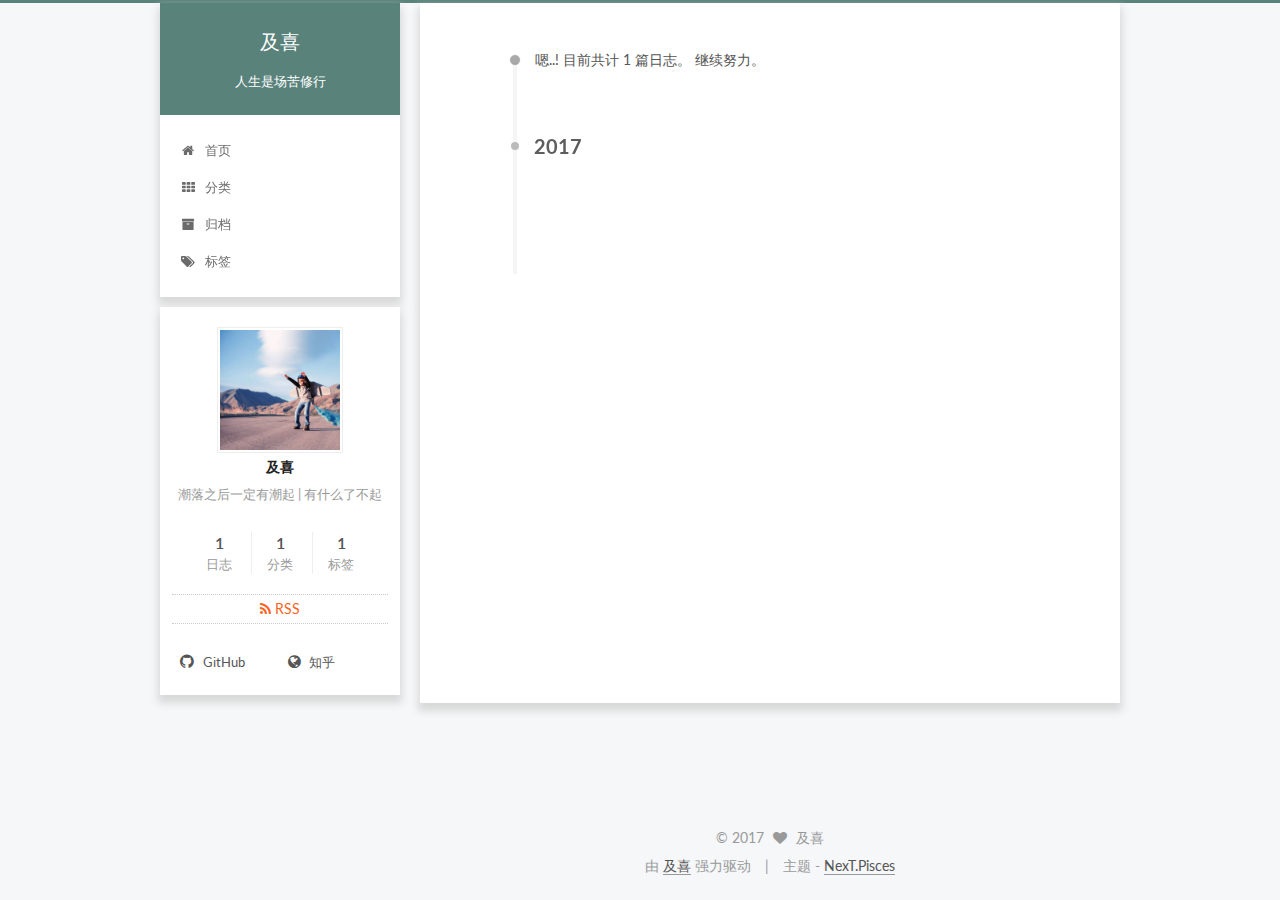
<file: archives/index.html>
<!doctype html>



  


<html class="theme-next pisces use-motion" lang="zh-Hans">
<head>
  <meta charset="UTF-8"/>
<meta http-equiv="X-UA-Compatible" content="IE=edge" />
<meta name="viewport" content="width=device-width, initial-scale=1, maximum-scale=1"/>



<meta http-equiv="Cache-Control" content="no-transform" />
<meta http-equiv="Cache-Control" content="no-siteapp" />












  
  
  <link href="/lib/fancybox/source/jquery.fancybox.css?v=2.1.5" rel="stylesheet" type="text/css" />




  
  
  
  

  
    
    
  

  

  

  

  

  
    
    
    <link href="//fonts.googleapis.com/css?family=Lato:300,300italic,400,400italic,700,700italic&subset=latin,latin-ext" rel="stylesheet" type="text/css">
  






<link href="/lib/font-awesome/css/font-awesome.min.css?v=4.6.2" rel="stylesheet" type="text/css" />

<link href="/css/main.css?v=5.1.0" rel="stylesheet" type="text/css" />


  <meta name="keywords" content="Hexo, fool" />





  <link rel="alternate" href="/atom.xml" title="及喜" type="application/atom+xml" />




  <link rel="shortcut icon" type="image/x-icon" href="/favicon.ico?v=5.1.0" />






<meta name="description" content="潮落之后一定有潮起 | 有什么了不起">
<meta property="og:type" content="website">
<meta property="og:title" content="及喜">
<meta property="og:url" content="http://yoursite.com/archives/index.html">
<meta property="og:site_name" content="及喜">
<meta property="og:description" content="潮落之后一定有潮起 | 有什么了不起">
<meta name="twitter:card" content="summary">
<meta name="twitter:title" content="及喜">
<meta name="twitter:description" content="潮落之后一定有潮起 | 有什么了不起">



<script type="text/javascript" id="hexo.configurations">
  var NexT = window.NexT || {};
  var CONFIG = {
    root: '/',
    scheme: 'Pisces',
    sidebar: {"position":"left","display":"post"},
    fancybox: true,
    motion: true,
    duoshuo: {
      userId: '6374903986167743000',
      author: '及喜'
    },
    algolia: {
      applicationID: '',
      apiKey: '',
      indexName: '',
      hits: {"per_page":10},
      labels: {"input_placeholder":"Search for Posts","hits_empty":"We didn't find any results for the search: ${query}","hits_stats":"${hits} results found in ${time} ms"}
    }
  };
</script>



  <link rel="canonical" href="http://yoursite.com/archives/"/>





  <title> 归档 | 及喜 </title>
</head>

<body itemscope itemtype="http://schema.org/WebPage" lang="zh-Hans">

  










  
  
    
  

  <div class="container one-collumn sidebar-position-left  page-archive  ">
    <div class="headband"></div>

    <header id="header" class="header" itemscope itemtype="http://schema.org/WPHeader">
      <div class="header-inner"><div class="site-meta ">
  

  <div class="custom-logo-site-title">
    <a href="/"  class="brand" rel="start">
      <span class="logo-line-before"><i></i></span>
      <span class="site-title">及喜</span>
      <span class="logo-line-after"><i></i></span>
    </a>
  </div>
    
      <p class="site-subtitle">人生是场苦修行</p>
    
</div>

<div class="site-nav-toggle">
  <button>
    <span class="btn-bar"></span>
    <span class="btn-bar"></span>
    <span class="btn-bar"></span>
  </button>
</div>

<nav class="site-nav">
  

  
    <ul id="menu" class="menu">
      
        
        <li class="menu-item menu-item-home">
          <a href="/" rel="section">
            
              <i class="menu-item-icon fa fa-fw fa-home"></i> <br />
            
            首页
          </a>
        </li>
      
        
        <li class="menu-item menu-item-categories">
          <a href="/categories" rel="section">
            
              <i class="menu-item-icon fa fa-fw fa-th"></i> <br />
            
            分类
          </a>
        </li>
      
        
        <li class="menu-item menu-item-archives">
          <a href="/archives" rel="section">
            
              <i class="menu-item-icon fa fa-fw fa-archive"></i> <br />
            
            归档
          </a>
        </li>
      
        
        <li class="menu-item menu-item-tags">
          <a href="/tags" rel="section">
            
              <i class="menu-item-icon fa fa-fw fa-tags"></i> <br />
            
            标签
          </a>
        </li>
      

      
    </ul>
  

  
</nav>



 </div>
    </header>

    <main id="main" class="main">
      <div class="main-inner">
        <div class="content-wrap">
          <div id="content" class="content">
            

  <section id="posts" class="posts-collapse">
    <span class="archive-move-on"></span>

    <span class="archive-page-counter">
      
      
      
        
      
      嗯..! 目前共计 1 篇日志。 继续努力。
    </span>

    

      
      
      

      
        
        <div class="collection-title">
          <h2 class="archive-year motion-element" id="archive-year-2017">2017</h2>
        </div>
      
      

      

  <article class="post post-type-normal" itemscope itemtype="http://schema.org/Article">
    <header class="post-header">

      <h1 class="post-title">
        
            <a class="post-title-link" href="/2017/01/12/hello-world/" itemprop="url">
              
                <span itemprop="name">你好！2017</span>
              
            </a>
        
      </h1>

      <div class="post-meta">
        <time class="post-time" itemprop="dateCreated"
              datetime="2017-01-12T16:01:50+08:00"
              content="2017-01-12" >
          01-12
        </time>
      </div>

    </header>
  </article>



    

  </section>

  


          
          </div>
          


          

        </div>
        
          
  
  <div class="sidebar-toggle">
    <div class="sidebar-toggle-line-wrap">
      <span class="sidebar-toggle-line sidebar-toggle-line-first"></span>
      <span class="sidebar-toggle-line sidebar-toggle-line-middle"></span>
      <span class="sidebar-toggle-line sidebar-toggle-line-last"></span>
    </div>
  </div>

  <aside id="sidebar" class="sidebar">
    <div class="sidebar-inner">

      

      

      <section class="site-overview sidebar-panel sidebar-panel-active">
        <div class="site-author motion-element" itemprop="author" itemscope itemtype="http://schema.org/Person">
          <img class="site-author-image" itemprop="image"
               src="/uploads/head.jpg"
               alt="及喜" />
          <p class="site-author-name" itemprop="name">及喜</p>
          <p class="site-description motion-element" itemprop="description">潮落之后一定有潮起 | 有什么了不起</p>
        </div>
        <nav class="site-state motion-element">
        
          
            <div class="site-state-item site-state-posts">
              <a href="/archives">
                <span class="site-state-item-count">1</span>
                <span class="site-state-item-name">日志</span>
              </a>
            </div>
          

          
            <div class="site-state-item site-state-categories">
              <a href="/categories">
                <span class="site-state-item-count">1</span>
                <span class="site-state-item-name">分类</span>
              </a>
            </div>
          

          
            <div class="site-state-item site-state-tags">
              <a href="/tags">
                <span class="site-state-item-count">1</span>
                <span class="site-state-item-name">标签</span>
              </a>
            </div>
          

        </nav>

        
          <div class="feed-link motion-element">
            <a href="/atom.xml" rel="alternate">
              <i class="fa fa-rss"></i>
              RSS
            </a>
          </div>
        

        <div class="links-of-author motion-element">
          
            
              <span class="links-of-author-item">
                <a href="https://github.com/foolc" target="_blank" title="GitHub">
                  
                    <i class="fa fa-fw fa-github"></i>
                  
                  GitHub
                </a>
              </span>
            
              <span class="links-of-author-item">
                <a href="http://www.zhihu.com/people/your-user-name" target="_blank" title="知乎">
                  
                    <i class="fa fa-fw fa-globe"></i>
                  
                  知乎
                </a>
              </span>
            
          
        </div>

        
        

        
        

        


      </section>

      

    </div>
  </aside>


        
      </div>
    </main>

    <footer id="footer" class="footer">
      <div class="footer-inner">
        <div class="copyright" >
  
  &copy; 
  <span itemprop="copyrightYear">2017</span>
  <span class="with-love">
    <i class="fa fa-heart"></i>
  </span>
  <span class="author" itemprop="copyrightHolder">及喜</span>
</div>


<div class="powered-by">
  由 <a class="theme-link">及喜</a> 强力驱动
</div>

<div class="theme-info">
  主题 -
  <a class="theme-link">
    NexT.Pisces
  </a>
</div>


        

        
      </div>
    </footer>

    <div class="back-to-top">
      <i class="fa fa-arrow-up"></i>
    </div>
  </div>

  

<script type="text/javascript">
  if (Object.prototype.toString.call(window.Promise) !== '[object Function]') {
    window.Promise = null;
  }
</script>









  




  
  <script type="text/javascript" src="/lib/jquery/index.js?v=2.1.3"></script>

  
  <script type="text/javascript" src="/lib/fastclick/lib/fastclick.min.js?v=1.0.6"></script>

  
  <script type="text/javascript" src="/lib/jquery_lazyload/jquery.lazyload.js?v=1.9.7"></script>

  
  <script type="text/javascript" src="/lib/velocity/velocity.min.js?v=1.2.1"></script>

  
  <script type="text/javascript" src="/lib/velocity/velocity.ui.min.js?v=1.2.1"></script>

  
  <script type="text/javascript" src="/lib/fancybox/source/jquery.fancybox.pack.js?v=2.1.5"></script>


  


  <script type="text/javascript" src="/js/src/utils.js?v=5.1.0"></script>

  <script type="text/javascript" src="/js/src/motion.js?v=5.1.0"></script>



  
  


  <script type="text/javascript" src="/js/src/affix.js?v=5.1.0"></script>

  <script type="text/javascript" src="/js/src/schemes/pisces.js?v=5.1.0"></script>



  
  
    <script type="text/javascript" id="motion.page.archive">
      $('.archive-year').velocity('transition.slideLeftIn');
    </script>
  


  


  <script type="text/javascript" src="/js/src/bootstrap.js?v=5.1.0"></script>



  

  
    
  

  <script type="text/javascript">
    var duoshuoQuery = {short_name:"foolc"};
    (function() {
      var ds = document.createElement('script');
      ds.type = 'text/javascript';ds.async = true;
      ds.id = 'duoshuo-script';
      ds.src = (document.location.protocol == 'https:' ? 'https:' : 'http:') + '//static.duoshuo.com/embed.js';
      ds.charset = 'UTF-8';
      (document.getElementsByTagName('head')[0]
      || document.getElementsByTagName('body')[0]).appendChild(ds);
    })();
  </script>

  
    
      
      <script src="/lib/ua-parser-js/dist/ua-parser.min.js?v=0.7.9"></script>
      <script src="/js/src/hook-duoshuo.js?v=5.1.0"></script>
    
    
    <script src="/lib/ua-parser-js/dist/ua-parser.min.js?v=0.7.9"></script>
    <script src="/js/src/hook-duoshuo.js"></script>
  












  
  

  

  

  
  <script src="https://cdn1.lncld.net/static/js/av-core-mini-0.6.1.js"></script>
  <script>AV.initialize("UQT1TchUdfbrO5lAyVdJXkdc-gzGzoHsz", "V4eTMbAEFwcDrnxmR5g8ljMA");</script>
  <script>
    function showTime(Counter) {
      var query = new AV.Query(Counter);
      var entries = [];
      var $visitors = $(".leancloud_visitors");

      $visitors.each(function () {
        entries.push( $(this).attr("id").trim() );
      });

      query.containedIn('url', entries);
      query.find()
        .done(function (results) {
          var COUNT_CONTAINER_REF = '.leancloud-visitors-count';

          if (results.length === 0) {
            $visitors.find(COUNT_CONTAINER_REF).text(0);
            return;
          }

          for (var i = 0; i < results.length; i++) {
            var item = results[i];
            var url = item.get('url');
            var time = item.get('time');
            var element = document.getElementById(url);

            $(element).find(COUNT_CONTAINER_REF).text(time);
          }
          for(var i = 0; i < entries.length; i++) {
            var url = entries[i];
            var element = document.getElementById(url);
            var countSpan = $(element).find(COUNT_CONTAINER_REF);
            if( countSpan.text() == '') {
              countSpan.text(0);
            }
          }
        })
        .fail(function (object, error) {
          console.log("Error: " + error.code + " " + error.message);
        });
    }

    function addCount(Counter) {
      var $visitors = $(".leancloud_visitors");
      var url = $visitors.attr('id').trim();
      var title = $visitors.attr('data-flag-title').trim();
      var query = new AV.Query(Counter);

      query.equalTo("url", url);
      query.find({
        success: function(results) {
          if (results.length > 0) {
            var counter = results[0];
            counter.fetchWhenSave(true);
            counter.increment("time");
            counter.save(null, {
              success: function(counter) {
                var $element = $(document.getElementById(url));
                $element.find('.leancloud-visitors-count').text(counter.get('time'));
              },
              error: function(counter, error) {
                console.log('Failed to save Visitor num, with error message: ' + error.message);
              }
            });
          } else {
            var newcounter = new Counter();
            /* Set ACL */
            var acl = new AV.ACL();
            acl.setPublicReadAccess(true);
            acl.setPublicWriteAccess(true);
            newcounter.setACL(acl);
            /* End Set ACL */
            newcounter.set("title", title);
            newcounter.set("url", url);
            newcounter.set("time", 1);
            newcounter.save(null, {
              success: function(newcounter) {
                var $element = $(document.getElementById(url));
                $element.find('.leancloud-visitors-count').text(newcounter.get('time'));
              },
              error: function(newcounter, error) {
                console.log('Failed to create');
              }
            });
          }
        },
        error: function(error) {
          console.log('Error:' + error.code + " " + error.message);
        }
      });
    }

    $(function() {
      var Counter = AV.Object.extend("Counter");
      if ($('.leancloud_visitors').length == 1) {
        addCount(Counter);
      } else if ($('.post-title-link').length > 1) {
        showTime(Counter);
      }
    });
  </script>



  

  


</body>
</html>
</file>
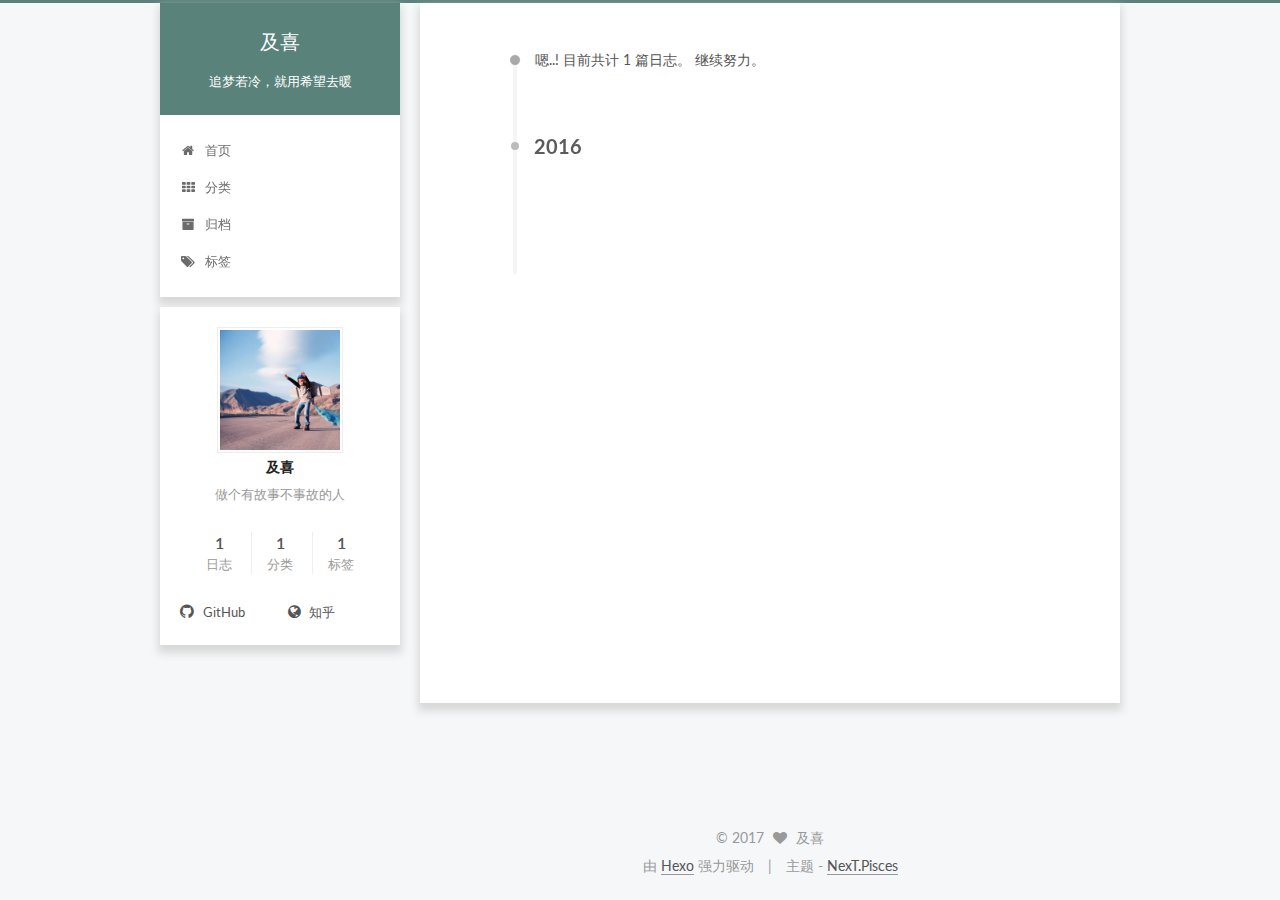
<file: archives/2016/index.html>
<!doctype html>



  


<html class="theme-next pisces use-motion" lang="zh-Hans">
<head>
  <meta charset="UTF-8"/>
<meta http-equiv="X-UA-Compatible" content="IE=edge" />
<meta name="viewport" content="width=device-width, initial-scale=1, maximum-scale=1"/>



<meta http-equiv="Cache-Control" content="no-transform" />
<meta http-equiv="Cache-Control" content="no-siteapp" />












  
  
  <link href="/lib/fancybox/source/jquery.fancybox.css?v=2.1.5" rel="stylesheet" type="text/css" />




  
  
  
  

  
    
    
  

  

  

  

  

  
    
    
    <link href="//fonts.googleapis.com/css?family=Lato:300,300italic,400,400italic,700,700italic&subset=latin,latin-ext" rel="stylesheet" type="text/css">
  






<link href="/lib/font-awesome/css/font-awesome.min.css?v=4.6.2" rel="stylesheet" type="text/css" />

<link href="/css/main.css?v=5.1.0" rel="stylesheet" type="text/css" />


  <meta name="keywords" content="Hexo, NexT" />








  <link rel="shortcut icon" type="image/x-icon" href="/favicon.ico?v=5.1.0" />






<meta name="description" content="做个有故事不事故的人">
<meta property="og:type" content="website">
<meta property="og:title" content="及喜">
<meta property="og:url" content="http://yoursite.com/archives/2016/index.html">
<meta property="og:site_name" content="及喜">
<meta property="og:description" content="做个有故事不事故的人">
<meta name="twitter:card" content="summary">
<meta name="twitter:title" content="及喜">
<meta name="twitter:description" content="做个有故事不事故的人">



<script type="text/javascript" id="hexo.configurations">
  var NexT = window.NexT || {};
  var CONFIG = {
    root: '/',
    scheme: 'Pisces',
    sidebar: {"position":"left","display":"post"},
    fancybox: true,
    motion: true,
    duoshuo: {
      userId: '0',
      author: '博主'
    },
    algolia: {
      applicationID: '',
      apiKey: '',
      indexName: '',
      hits: {"per_page":10},
      labels: {"input_placeholder":"Search for Posts","hits_empty":"We didn't find any results for the search: ${query}","hits_stats":"${hits} results found in ${time} ms"}
    }
  };
</script>



  <link rel="canonical" href="http://yoursite.com/archives/2016/"/>





  <title> 归档 | 及喜 </title>
</head>

<body itemscope itemtype="http://schema.org/WebPage" lang="zh-Hans">

  










  
  
    
  

  <div class="container one-collumn sidebar-position-left  page-archive  ">
    <div class="headband"></div>

    <header id="header" class="header" itemscope itemtype="http://schema.org/WPHeader">
      <div class="header-inner"><div class="site-meta ">
  

  <div class="custom-logo-site-title">
    <a href="/"  class="brand" rel="start">
      <span class="logo-line-before"><i></i></span>
      <span class="site-title">及喜</span>
      <span class="logo-line-after"><i></i></span>
    </a>
  </div>
    
      <p class="site-subtitle">追梦若冷，就用希望去暖</p>
    
</div>

<div class="site-nav-toggle">
  <button>
    <span class="btn-bar"></span>
    <span class="btn-bar"></span>
    <span class="btn-bar"></span>
  </button>
</div>

<nav class="site-nav">
  

  
    <ul id="menu" class="menu">
      
        
        <li class="menu-item menu-item-home">
          <a href="/" rel="section">
            
              <i class="menu-item-icon fa fa-fw fa-home"></i> <br />
            
            首页
          </a>
        </li>
      
        
        <li class="menu-item menu-item-categories">
          <a href="/categories" rel="section">
            
              <i class="menu-item-icon fa fa-fw fa-th"></i> <br />
            
            分类
          </a>
        </li>
      
        
        <li class="menu-item menu-item-archives">
          <a href="/archives" rel="section">
            
              <i class="menu-item-icon fa fa-fw fa-archive"></i> <br />
            
            归档
          </a>
        </li>
      
        
        <li class="menu-item menu-item-tags">
          <a href="/tags" rel="section">
            
              <i class="menu-item-icon fa fa-fw fa-tags"></i> <br />
            
            标签
          </a>
        </li>
      

      
    </ul>
  

  
</nav>



 </div>
    </header>

    <main id="main" class="main">
      <div class="main-inner">
        <div class="content-wrap">
          <div id="content" class="content">
            

  <section id="posts" class="posts-collapse">
    <span class="archive-move-on"></span>

    <span class="archive-page-counter">
      
      
      
        
      
      嗯..! 目前共计 1 篇日志。 继续努力。
    </span>

    

      
      
      

      
        
        <div class="collection-title">
          <h2 class="archive-year motion-element" id="archive-year-2016">2016</h2>
        </div>
      
      

      

  <article class="post post-type-normal" itemscope itemtype="http://schema.org/Article">
    <header class="post-header">

      <h1 class="post-title">
        
            <a class="post-title-link" href="/2016/06/01/hello-world/" itemprop="url">
              
                <span itemprop="name">Hello World</span>
              
            </a>
        
      </h1>

      <div class="post-meta">
        <time class="post-time" itemprop="dateCreated"
              datetime="2016-06-01T23:47:44+08:00"
              content="2016-06-01" >
          06-01
        </time>
      </div>

    </header>
  </article>



    

  </section>

  


          
          </div>
          


          

        </div>
        
          
  
  <div class="sidebar-toggle">
    <div class="sidebar-toggle-line-wrap">
      <span class="sidebar-toggle-line sidebar-toggle-line-first"></span>
      <span class="sidebar-toggle-line sidebar-toggle-line-middle"></span>
      <span class="sidebar-toggle-line sidebar-toggle-line-last"></span>
    </div>
  </div>

  <aside id="sidebar" class="sidebar">
    <div class="sidebar-inner">

      

      

      <section class="site-overview sidebar-panel sidebar-panel-active">
        <div class="site-author motion-element" itemprop="author" itemscope itemtype="http://schema.org/Person">
          <img class="site-author-image" itemprop="image"
               src="/uploads/head.jpg"
               alt="及喜" />
          <p class="site-author-name" itemprop="name">及喜</p>
          <p class="site-description motion-element" itemprop="description">做个有故事不事故的人</p>
        </div>
        <nav class="site-state motion-element">
        
          
            <div class="site-state-item site-state-posts">
              <a href="/archives">
                <span class="site-state-item-count">1</span>
                <span class="site-state-item-name">日志</span>
              </a>
            </div>
          

          
            <div class="site-state-item site-state-categories">
              <a href="/categories">
                <span class="site-state-item-count">1</span>
                <span class="site-state-item-name">分类</span>
              </a>
            </div>
          

          
            <div class="site-state-item site-state-tags">
              <a href="/tags">
                <span class="site-state-item-count">1</span>
                <span class="site-state-item-name">标签</span>
              </a>
            </div>
          

        </nav>

        

        <div class="links-of-author motion-element">
          
            
              <span class="links-of-author-item">
                <a href="https://github.com/foolc" target="_blank" title="GitHub">
                  
                    <i class="fa fa-fw fa-github"></i>
                  
                  GitHub
                </a>
              </span>
            
              <span class="links-of-author-item">
                <a href="http://www.zhihu.com/people/your-user-name" target="_blank" title="知乎">
                  
                    <i class="fa fa-fw fa-globe"></i>
                  
                  知乎
                </a>
              </span>
            
          
        </div>

        
        

        
        

        


      </section>

      

    </div>
  </aside>


        
      </div>
    </main>

    <footer id="footer" class="footer">
      <div class="footer-inner">
        <div class="copyright" >
  
  &copy; 
  <span itemprop="copyrightYear">2017</span>
  <span class="with-love">
    <i class="fa fa-heart"></i>
  </span>
  <span class="author" itemprop="copyrightHolder">及喜</span>
</div>


<div class="powered-by">
  由 <a class="theme-link" href="https://hexo.io">Hexo</a> 强力驱动
</div>

<div class="theme-info">
  主题 -
  <a class="theme-link" href="https://github.com/iissnan/hexo-theme-next">
    NexT.Pisces
  </a>
</div>


        

        
      </div>
    </footer>

    <div class="back-to-top">
      <i class="fa fa-arrow-up"></i>
    </div>
  </div>

  

<script type="text/javascript">
  if (Object.prototype.toString.call(window.Promise) !== '[object Function]') {
    window.Promise = null;
  }
</script>









  




  
  <script type="text/javascript" src="/lib/jquery/index.js?v=2.1.3"></script>

  
  <script type="text/javascript" src="/lib/fastclick/lib/fastclick.min.js?v=1.0.6"></script>

  
  <script type="text/javascript" src="/lib/jquery_lazyload/jquery.lazyload.js?v=1.9.7"></script>

  
  <script type="text/javascript" src="/lib/velocity/velocity.min.js?v=1.2.1"></script>

  
  <script type="text/javascript" src="/lib/velocity/velocity.ui.min.js?v=1.2.1"></script>

  
  <script type="text/javascript" src="/lib/fancybox/source/jquery.fancybox.pack.js?v=2.1.5"></script>


  


  <script type="text/javascript" src="/js/src/utils.js?v=5.1.0"></script>

  <script type="text/javascript" src="/js/src/motion.js?v=5.1.0"></script>



  
  


  <script type="text/javascript" src="/js/src/affix.js?v=5.1.0"></script>

  <script type="text/javascript" src="/js/src/schemes/pisces.js?v=5.1.0"></script>



  
  
    <script type="text/javascript" id="motion.page.archive">
      $('.archive-year').velocity('transition.slideLeftIn');
    </script>
  


  


  <script type="text/javascript" src="/js/src/bootstrap.js?v=5.1.0"></script>



  



  




	





  





  

  




  
  

  

  

  

  


</body>
</html>
</file>
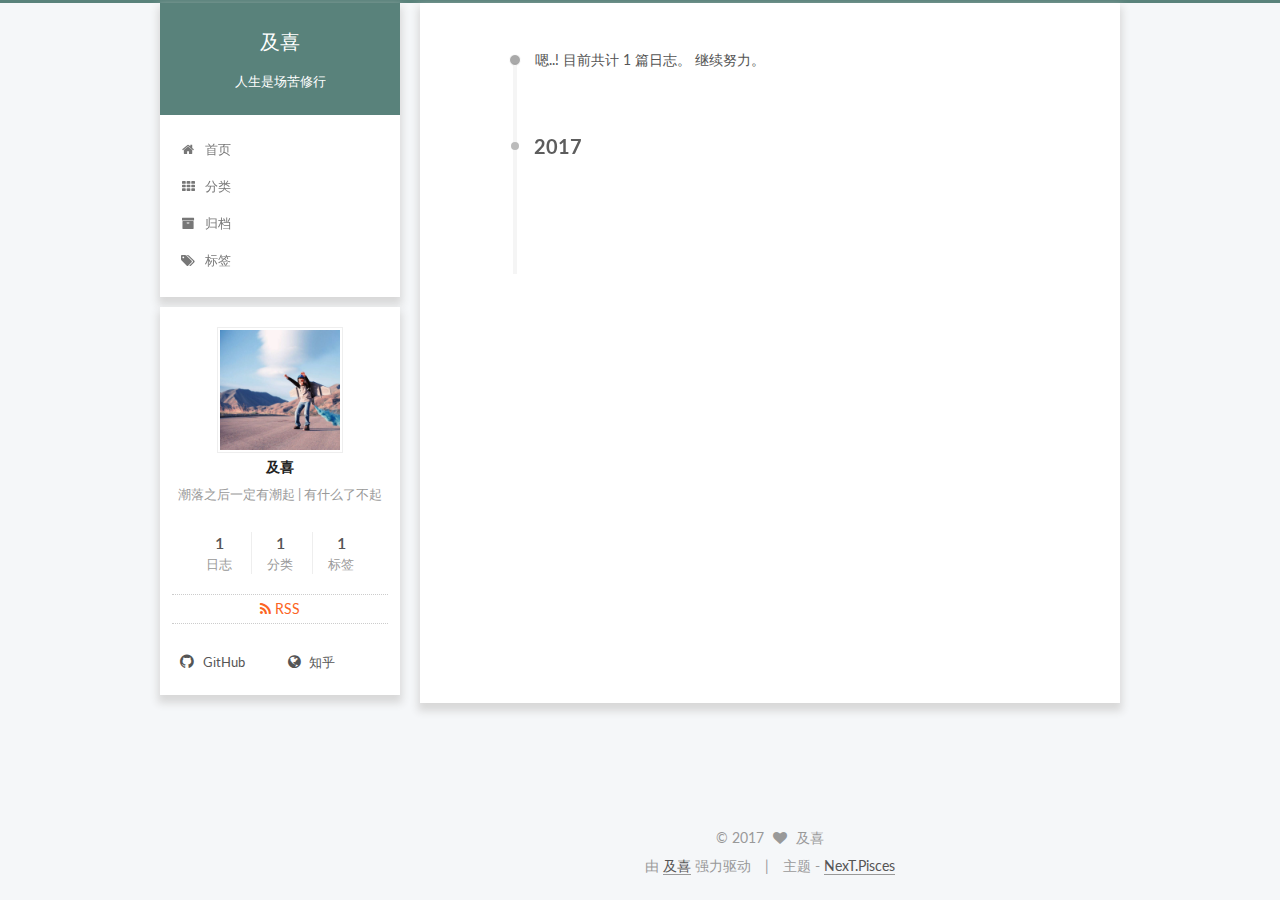
<file: archives/2017/index.html>
<!doctype html>



  


<html class="theme-next pisces use-motion" lang="zh-Hans">
<head>
  <meta charset="UTF-8"/>
<meta http-equiv="X-UA-Compatible" content="IE=edge" />
<meta name="viewport" content="width=device-width, initial-scale=1, maximum-scale=1"/>



<meta http-equiv="Cache-Control" content="no-transform" />
<meta http-equiv="Cache-Control" content="no-siteapp" />












  
  
  <link href="/lib/fancybox/source/jquery.fancybox.css?v=2.1.5" rel="stylesheet" type="text/css" />




  
  
  
  

  
    
    
  

  

  

  

  

  
    
    
    <link href="//fonts.googleapis.com/css?family=Lato:300,300italic,400,400italic,700,700italic&subset=latin,latin-ext" rel="stylesheet" type="text/css">
  






<link href="/lib/font-awesome/css/font-awesome.min.css?v=4.6.2" rel="stylesheet" type="text/css" />

<link href="/css/main.css?v=5.1.0" rel="stylesheet" type="text/css" />


  <meta name="keywords" content="Hexo, fool" />





  <link rel="alternate" href="/atom.xml" title="及喜" type="application/atom+xml" />




  <link rel="shortcut icon" type="image/x-icon" href="/favicon.ico?v=5.1.0" />






<meta name="description" content="潮落之后一定有潮起 | 有什么了不起">
<meta property="og:type" content="website">
<meta property="og:title" content="及喜">
<meta property="og:url" content="http://yoursite.com/archives/2017/index.html">
<meta property="og:site_name" content="及喜">
<meta property="og:description" content="潮落之后一定有潮起 | 有什么了不起">
<meta name="twitter:card" content="summary">
<meta name="twitter:title" content="及喜">
<meta name="twitter:description" content="潮落之后一定有潮起 | 有什么了不起">



<script type="text/javascript" id="hexo.configurations">
  var NexT = window.NexT || {};
  var CONFIG = {
    root: '/',
    scheme: 'Pisces',
    sidebar: {"position":"left","display":"post"},
    fancybox: true,
    motion: true,
    duoshuo: {
      userId: '6374903986167743000',
      author: '及喜'
    },
    algolia: {
      applicationID: '',
      apiKey: '',
      indexName: '',
      hits: {"per_page":10},
      labels: {"input_placeholder":"Search for Posts","hits_empty":"We didn't find any results for the search: ${query}","hits_stats":"${hits} results found in ${time} ms"}
    }
  };
</script>



  <link rel="canonical" href="http://yoursite.com/archives/2017/"/>





  <title> 归档 | 及喜 </title>
</head>

<body itemscope itemtype="http://schema.org/WebPage" lang="zh-Hans">

  










  
  
    
  

  <div class="container one-collumn sidebar-position-left  page-archive  ">
    <div class="headband"></div>

    <header id="header" class="header" itemscope itemtype="http://schema.org/WPHeader">
      <div class="header-inner"><div class="site-meta ">
  

  <div class="custom-logo-site-title">
    <a href="/"  class="brand" rel="start">
      <span class="logo-line-before"><i></i></span>
      <span class="site-title">及喜</span>
      <span class="logo-line-after"><i></i></span>
    </a>
  </div>
    
      <p class="site-subtitle">人生是场苦修行</p>
    
</div>

<div class="site-nav-toggle">
  <button>
    <span class="btn-bar"></span>
    <span class="btn-bar"></span>
    <span class="btn-bar"></span>
  </button>
</div>

<nav class="site-nav">
  

  
    <ul id="menu" class="menu">
      
        
        <li class="menu-item menu-item-home">
          <a href="/" rel="section">
            
              <i class="menu-item-icon fa fa-fw fa-home"></i> <br />
            
            首页
          </a>
        </li>
      
        
        <li class="menu-item menu-item-categories">
          <a href="/categories" rel="section">
            
              <i class="menu-item-icon fa fa-fw fa-th"></i> <br />
            
            分类
          </a>
        </li>
      
        
        <li class="menu-item menu-item-archives">
          <a href="/archives" rel="section">
            
              <i class="menu-item-icon fa fa-fw fa-archive"></i> <br />
            
            归档
          </a>
        </li>
      
        
        <li class="menu-item menu-item-tags">
          <a href="/tags" rel="section">
            
              <i class="menu-item-icon fa fa-fw fa-tags"></i> <br />
            
            标签
          </a>
        </li>
      

      
    </ul>
  

  
</nav>



 </div>
    </header>

    <main id="main" class="main">
      <div class="main-inner">
        <div class="content-wrap">
          <div id="content" class="content">
            

  <section id="posts" class="posts-collapse">
    <span class="archive-move-on"></span>

    <span class="archive-page-counter">
      
      
      
        
      
      嗯..! 目前共计 1 篇日志。 继续努力。
    </span>

    

      
      
      

      
        
        <div class="collection-title">
          <h2 class="archive-year motion-element" id="archive-year-2017">2017</h2>
        </div>
      
      

      

  <article class="post post-type-normal" itemscope itemtype="http://schema.org/Article">
    <header class="post-header">

      <h1 class="post-title">
        
            <a class="post-title-link" href="/2017/01/12/hello-world/" itemprop="url">
              
                <span itemprop="name">你好！2017</span>
              
            </a>
        
      </h1>

      <div class="post-meta">
        <time class="post-time" itemprop="dateCreated"
              datetime="2017-01-12T16:01:50+08:00"
              content="2017-01-12" >
          01-12
        </time>
      </div>

    </header>
  </article>



    

  </section>

  


          
          </div>
          


          

        </div>
        
          
  
  <div class="sidebar-toggle">
    <div class="sidebar-toggle-line-wrap">
      <span class="sidebar-toggle-line sidebar-toggle-line-first"></span>
      <span class="sidebar-toggle-line sidebar-toggle-line-middle"></span>
      <span class="sidebar-toggle-line sidebar-toggle-line-last"></span>
    </div>
  </div>

  <aside id="sidebar" class="sidebar">
    <div class="sidebar-inner">

      

      

      <section class="site-overview sidebar-panel sidebar-panel-active">
        <div class="site-author motion-element" itemprop="author" itemscope itemtype="http://schema.org/Person">
          <img class="site-author-image" itemprop="image"
               src="/uploads/head.jpg"
               alt="及喜" />
          <p class="site-author-name" itemprop="name">及喜</p>
          <p class="site-description motion-element" itemprop="description">潮落之后一定有潮起 | 有什么了不起</p>
        </div>
        <nav class="site-state motion-element">
        
          
            <div class="site-state-item site-state-posts">
              <a href="/archives">
                <span class="site-state-item-count">1</span>
                <span class="site-state-item-name">日志</span>
              </a>
            </div>
          

          
            <div class="site-state-item site-state-categories">
              <a href="/categories">
                <span class="site-state-item-count">1</span>
                <span class="site-state-item-name">分类</span>
              </a>
            </div>
          

          
            <div class="site-state-item site-state-tags">
              <a href="/tags">
                <span class="site-state-item-count">1</span>
                <span class="site-state-item-name">标签</span>
              </a>
            </div>
          

        </nav>

        
          <div class="feed-link motion-element">
            <a href="/atom.xml" rel="alternate">
              <i class="fa fa-rss"></i>
              RSS
            </a>
          </div>
        

        <div class="links-of-author motion-element">
          
            
              <span class="links-of-author-item">
                <a href="https://github.com/foolc" target="_blank" title="GitHub">
                  
                    <i class="fa fa-fw fa-github"></i>
                  
                  GitHub
                </a>
              </span>
            
              <span class="links-of-author-item">
                <a href="http://www.zhihu.com/people/your-user-name" target="_blank" title="知乎">
                  
                    <i class="fa fa-fw fa-globe"></i>
                  
                  知乎
                </a>
              </span>
            
          
        </div>

        
        

        
        

        


      </section>

      

    </div>
  </aside>


        
      </div>
    </main>

    <footer id="footer" class="footer">
      <div class="footer-inner">
        <div class="copyright" >
  
  &copy; 
  <span itemprop="copyrightYear">2017</span>
  <span class="with-love">
    <i class="fa fa-heart"></i>
  </span>
  <span class="author" itemprop="copyrightHolder">及喜</span>
</div>


<div class="powered-by">
  由 <a class="theme-link">及喜</a> 强力驱动
</div>

<div class="theme-info">
  主题 -
  <a class="theme-link">
    NexT.Pisces
  </a>
</div>


        

        
      </div>
    </footer>

    <div class="back-to-top">
      <i class="fa fa-arrow-up"></i>
    </div>
  </div>

  

<script type="text/javascript">
  if (Object.prototype.toString.call(window.Promise) !== '[object Function]') {
    window.Promise = null;
  }
</script>









  




  
  <script type="text/javascript" src="/lib/jquery/index.js?v=2.1.3"></script>

  
  <script type="text/javascript" src="/lib/fastclick/lib/fastclick.min.js?v=1.0.6"></script>

  
  <script type="text/javascript" src="/lib/jquery_lazyload/jquery.lazyload.js?v=1.9.7"></script>

  
  <script type="text/javascript" src="/lib/velocity/velocity.min.js?v=1.2.1"></script>

  
  <script type="text/javascript" src="/lib/velocity/velocity.ui.min.js?v=1.2.1"></script>

  
  <script type="text/javascript" src="/lib/fancybox/source/jquery.fancybox.pack.js?v=2.1.5"></script>


  


  <script type="text/javascript" src="/js/src/utils.js?v=5.1.0"></script>

  <script type="text/javascript" src="/js/src/motion.js?v=5.1.0"></script>



  
  


  <script type="text/javascript" src="/js/src/affix.js?v=5.1.0"></script>

  <script type="text/javascript" src="/js/src/schemes/pisces.js?v=5.1.0"></script>



  
  
    <script type="text/javascript" id="motion.page.archive">
      $('.archive-year').velocity('transition.slideLeftIn');
    </script>
  


  


  <script type="text/javascript" src="/js/src/bootstrap.js?v=5.1.0"></script>



  

  
    
  

  <script type="text/javascript">
    var duoshuoQuery = {short_name:"foolc"};
    (function() {
      var ds = document.createElement('script');
      ds.type = 'text/javascript';ds.async = true;
      ds.id = 'duoshuo-script';
      ds.src = (document.location.protocol == 'https:' ? 'https:' : 'http:') + '//static.duoshuo.com/embed.js';
      ds.charset = 'UTF-8';
      (document.getElementsByTagName('head')[0]
      || document.getElementsByTagName('body')[0]).appendChild(ds);
    })();
  </script>

  
    
      
      <script src="/lib/ua-parser-js/dist/ua-parser.min.js?v=0.7.9"></script>
      <script src="/js/src/hook-duoshuo.js?v=5.1.0"></script>
    
    
    <script src="/lib/ua-parser-js/dist/ua-parser.min.js?v=0.7.9"></script>
    <script src="/js/src/hook-duoshuo.js"></script>
  












  
  

  

  

  
  <script src="https://cdn1.lncld.net/static/js/av-core-mini-0.6.1.js"></script>
  <script>AV.initialize("UQT1TchUdfbrO5lAyVdJXkdc-gzGzoHsz", "V4eTMbAEFwcDrnxmR5g8ljMA");</script>
  <script>
    function showTime(Counter) {
      var query = new AV.Query(Counter);
      var entries = [];
      var $visitors = $(".leancloud_visitors");

      $visitors.each(function () {
        entries.push( $(this).attr("id").trim() );
      });

      query.containedIn('url', entries);
      query.find()
        .done(function (results) {
          var COUNT_CONTAINER_REF = '.leancloud-visitors-count';

          if (results.length === 0) {
            $visitors.find(COUNT_CONTAINER_REF).text(0);
            return;
          }

          for (var i = 0; i < results.length; i++) {
            var item = results[i];
            var url = item.get('url');
            var time = item.get('time');
            var element = document.getElementById(url);

            $(element).find(COUNT_CONTAINER_REF).text(time);
          }
          for(var i = 0; i < entries.length; i++) {
            var url = entries[i];
            var element = document.getElementById(url);
            var countSpan = $(element).find(COUNT_CONTAINER_REF);
            if( countSpan.text() == '') {
              countSpan.text(0);
            }
          }
        })
        .fail(function (object, error) {
          console.log("Error: " + error.code + " " + error.message);
        });
    }

    function addCount(Counter) {
      var $visitors = $(".leancloud_visitors");
      var url = $visitors.attr('id').trim();
      var title = $visitors.attr('data-flag-title').trim();
      var query = new AV.Query(Counter);

      query.equalTo("url", url);
      query.find({
        success: function(results) {
          if (results.length > 0) {
            var counter = results[0];
            counter.fetchWhenSave(true);
            counter.increment("time");
            counter.save(null, {
              success: function(counter) {
                var $element = $(document.getElementById(url));
                $element.find('.leancloud-visitors-count').text(counter.get('time'));
              },
              error: function(counter, error) {
                console.log('Failed to save Visitor num, with error message: ' + error.message);
              }
            });
          } else {
            var newcounter = new Counter();
            /* Set ACL */
            var acl = new AV.ACL();
            acl.setPublicReadAccess(true);
            acl.setPublicWriteAccess(true);
            newcounter.setACL(acl);
            /* End Set ACL */
            newcounter.set("title", title);
            newcounter.set("url", url);
            newcounter.set("time", 1);
            newcounter.save(null, {
              success: function(newcounter) {
                var $element = $(document.getElementById(url));
                $element.find('.leancloud-visitors-count').text(newcounter.get('time'));
              },
              error: function(newcounter, error) {
                console.log('Failed to create');
              }
            });
          }
        },
        error: function(error) {
          console.log('Error:' + error.code + " " + error.message);
        }
      });
    }

    $(function() {
      var Counter = AV.Object.extend("Counter");
      if ($('.leancloud_visitors').length == 1) {
        addCount(Counter);
      } else if ($('.post-title-link').length > 1) {
        showTime(Counter);
      }
    });
  </script>



  

  


</body>
</html>
</file>
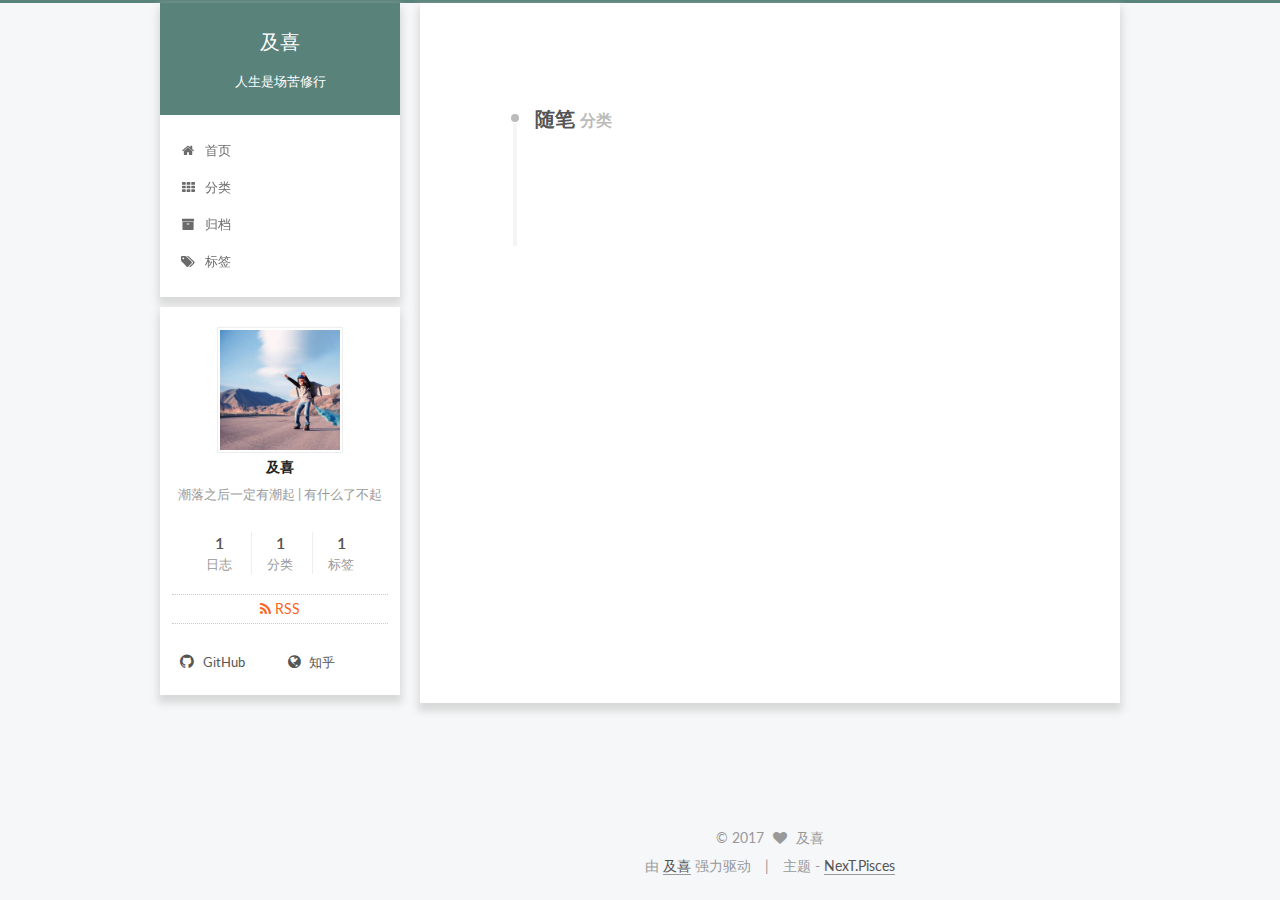
<file: categories/随笔/index.html>
<!doctype html>



  


<html class="theme-next pisces use-motion" lang="zh-Hans">
<head>
  <meta charset="UTF-8"/>
<meta http-equiv="X-UA-Compatible" content="IE=edge" />
<meta name="viewport" content="width=device-width, initial-scale=1, maximum-scale=1"/>



<meta http-equiv="Cache-Control" content="no-transform" />
<meta http-equiv="Cache-Control" content="no-siteapp" />












  
  
  <link href="/lib/fancybox/source/jquery.fancybox.css?v=2.1.5" rel="stylesheet" type="text/css" />




  
  
  
  

  
    
    
  

  

  

  

  

  
    
    
    <link href="//fonts.googleapis.com/css?family=Lato:300,300italic,400,400italic,700,700italic&subset=latin,latin-ext" rel="stylesheet" type="text/css">
  






<link href="/lib/font-awesome/css/font-awesome.min.css?v=4.6.2" rel="stylesheet" type="text/css" />

<link href="/css/main.css?v=5.1.0" rel="stylesheet" type="text/css" />


  <meta name="keywords" content="Hexo, fool" />





  <link rel="alternate" href="/atom.xml" title="及喜" type="application/atom+xml" />




  <link rel="shortcut icon" type="image/x-icon" href="/favicon.ico?v=5.1.0" />






<meta name="description" content="潮落之后一定有潮起 | 有什么了不起">
<meta property="og:type" content="website">
<meta property="og:title" content="及喜">
<meta property="og:url" content="http://yoursite.com/categories/随笔/index.html">
<meta property="og:site_name" content="及喜">
<meta property="og:description" content="潮落之后一定有潮起 | 有什么了不起">
<meta name="twitter:card" content="summary">
<meta name="twitter:title" content="及喜">
<meta name="twitter:description" content="潮落之后一定有潮起 | 有什么了不起">



<script type="text/javascript" id="hexo.configurations">
  var NexT = window.NexT || {};
  var CONFIG = {
    root: '/',
    scheme: 'Pisces',
    sidebar: {"position":"left","display":"post"},
    fancybox: true,
    motion: true,
    duoshuo: {
      userId: '6374903986167743000',
      author: '及喜'
    },
    algolia: {
      applicationID: '',
      apiKey: '',
      indexName: '',
      hits: {"per_page":10},
      labels: {"input_placeholder":"Search for Posts","hits_empty":"We didn't find any results for the search: ${query}","hits_stats":"${hits} results found in ${time} ms"}
    }
  };
</script>



  <link rel="canonical" href="http://yoursite.com/categories/随笔/"/>





  <title> 分类: 随笔 | 及喜 </title>
</head>

<body itemscope itemtype="http://schema.org/WebPage" lang="zh-Hans">

  










  
  
    
  

  <div class="container one-collumn sidebar-position-left  ">
    <div class="headband"></div>

    <header id="header" class="header" itemscope itemtype="http://schema.org/WPHeader">
      <div class="header-inner"><div class="site-meta ">
  

  <div class="custom-logo-site-title">
    <a href="/"  class="brand" rel="start">
      <span class="logo-line-before"><i></i></span>
      <span class="site-title">及喜</span>
      <span class="logo-line-after"><i></i></span>
    </a>
  </div>
    
      <p class="site-subtitle">人生是场苦修行</p>
    
</div>

<div class="site-nav-toggle">
  <button>
    <span class="btn-bar"></span>
    <span class="btn-bar"></span>
    <span class="btn-bar"></span>
  </button>
</div>

<nav class="site-nav">
  

  
    <ul id="menu" class="menu">
      
        
        <li class="menu-item menu-item-home">
          <a href="/" rel="section">
            
              <i class="menu-item-icon fa fa-fw fa-home"></i> <br />
            
            首页
          </a>
        </li>
      
        
        <li class="menu-item menu-item-categories">
          <a href="/categories" rel="section">
            
              <i class="menu-item-icon fa fa-fw fa-th"></i> <br />
            
            分类
          </a>
        </li>
      
        
        <li class="menu-item menu-item-archives">
          <a href="/archives" rel="section">
            
              <i class="menu-item-icon fa fa-fw fa-archive"></i> <br />
            
            归档
          </a>
        </li>
      
        
        <li class="menu-item menu-item-tags">
          <a href="/tags" rel="section">
            
              <i class="menu-item-icon fa fa-fw fa-tags"></i> <br />
            
            标签
          </a>
        </li>
      

      
    </ul>
  

  
</nav>



 </div>
    </header>

    <main id="main" class="main">
      <div class="main-inner">
        <div class="content-wrap">
          <div id="content" class="content">
            

  <section id="posts" class="posts-collapse">
    <div class="collection-title">
      <h2 >
        随笔
        <small>分类</small>
      </h2>
    </div>

    
      

  <article class="post post-type-normal" itemscope itemtype="http://schema.org/Article">
    <header class="post-header">

      <h1 class="post-title">
        
            <a class="post-title-link" href="/2017/01/12/hello-world/" itemprop="url">
              
                <span itemprop="name">你好！2017</span>
              
            </a>
        
      </h1>

      <div class="post-meta">
        <time class="post-time" itemprop="dateCreated"
              datetime="2017-01-12T16:01:50+08:00"
              content="2017-01-12" >
          01-12
        </time>
      </div>

    </header>
  </article>


    
  </section>

  


          
          </div>
          


          

        </div>
        
          
  
  <div class="sidebar-toggle">
    <div class="sidebar-toggle-line-wrap">
      <span class="sidebar-toggle-line sidebar-toggle-line-first"></span>
      <span class="sidebar-toggle-line sidebar-toggle-line-middle"></span>
      <span class="sidebar-toggle-line sidebar-toggle-line-last"></span>
    </div>
  </div>

  <aside id="sidebar" class="sidebar">
    <div class="sidebar-inner">

      

      

      <section class="site-overview sidebar-panel sidebar-panel-active">
        <div class="site-author motion-element" itemprop="author" itemscope itemtype="http://schema.org/Person">
          <img class="site-author-image" itemprop="image"
               src="/uploads/head.jpg"
               alt="及喜" />
          <p class="site-author-name" itemprop="name">及喜</p>
          <p class="site-description motion-element" itemprop="description">潮落之后一定有潮起 | 有什么了不起</p>
        </div>
        <nav class="site-state motion-element">
        
          
            <div class="site-state-item site-state-posts">
              <a href="/archives">
                <span class="site-state-item-count">1</span>
                <span class="site-state-item-name">日志</span>
              </a>
            </div>
          

          
            <div class="site-state-item site-state-categories">
              <a href="/categories">
                <span class="site-state-item-count">1</span>
                <span class="site-state-item-name">分类</span>
              </a>
            </div>
          

          
            <div class="site-state-item site-state-tags">
              <a href="/tags">
                <span class="site-state-item-count">1</span>
                <span class="site-state-item-name">标签</span>
              </a>
            </div>
          

        </nav>

        
          <div class="feed-link motion-element">
            <a href="/atom.xml" rel="alternate">
              <i class="fa fa-rss"></i>
              RSS
            </a>
          </div>
        

        <div class="links-of-author motion-element">
          
            
              <span class="links-of-author-item">
                <a href="https://github.com/foolc" target="_blank" title="GitHub">
                  
                    <i class="fa fa-fw fa-github"></i>
                  
                  GitHub
                </a>
              </span>
            
              <span class="links-of-author-item">
                <a href="http://www.zhihu.com/people/your-user-name" target="_blank" title="知乎">
                  
                    <i class="fa fa-fw fa-globe"></i>
                  
                  知乎
                </a>
              </span>
            
          
        </div>

        
        

        
        

        


      </section>

      

    </div>
  </aside>


        
      </div>
    </main>

    <footer id="footer" class="footer">
      <div class="footer-inner">
        <div class="copyright" >
  
  &copy; 
  <span itemprop="copyrightYear">2017</span>
  <span class="with-love">
    <i class="fa fa-heart"></i>
  </span>
  <span class="author" itemprop="copyrightHolder">及喜</span>
</div>


<div class="powered-by">
  由 <a class="theme-link">及喜</a> 强力驱动
</div>

<div class="theme-info">
  主题 -
  <a class="theme-link">
    NexT.Pisces
  </a>
</div>


        

        
      </div>
    </footer>

    <div class="back-to-top">
      <i class="fa fa-arrow-up"></i>
    </div>
  </div>

  

<script type="text/javascript">
  if (Object.prototype.toString.call(window.Promise) !== '[object Function]') {
    window.Promise = null;
  }
</script>









  




  
  <script type="text/javascript" src="/lib/jquery/index.js?v=2.1.3"></script>

  
  <script type="text/javascript" src="/lib/fastclick/lib/fastclick.min.js?v=1.0.6"></script>

  
  <script type="text/javascript" src="/lib/jquery_lazyload/jquery.lazyload.js?v=1.9.7"></script>

  
  <script type="text/javascript" src="/lib/velocity/velocity.min.js?v=1.2.1"></script>

  
  <script type="text/javascript" src="/lib/velocity/velocity.ui.min.js?v=1.2.1"></script>

  
  <script type="text/javascript" src="/lib/fancybox/source/jquery.fancybox.pack.js?v=2.1.5"></script>


  


  <script type="text/javascript" src="/js/src/utils.js?v=5.1.0"></script>

  <script type="text/javascript" src="/js/src/motion.js?v=5.1.0"></script>



  
  


  <script type="text/javascript" src="/js/src/affix.js?v=5.1.0"></script>

  <script type="text/javascript" src="/js/src/schemes/pisces.js?v=5.1.0"></script>



  

  


  <script type="text/javascript" src="/js/src/bootstrap.js?v=5.1.0"></script>



  

  
    
  

  <script type="text/javascript">
    var duoshuoQuery = {short_name:"foolc"};
    (function() {
      var ds = document.createElement('script');
      ds.type = 'text/javascript';ds.async = true;
      ds.id = 'duoshuo-script';
      ds.src = (document.location.protocol == 'https:' ? 'https:' : 'http:') + '//static.duoshuo.com/embed.js';
      ds.charset = 'UTF-8';
      (document.getElementsByTagName('head')[0]
      || document.getElementsByTagName('body')[0]).appendChild(ds);
    })();
  </script>

  
    
      
      <script src="/lib/ua-parser-js/dist/ua-parser.min.js?v=0.7.9"></script>
      <script src="/js/src/hook-duoshuo.js?v=5.1.0"></script>
    
    
    <script src="/lib/ua-parser-js/dist/ua-parser.min.js?v=0.7.9"></script>
    <script src="/js/src/hook-duoshuo.js"></script>
  












  
  

  

  

  
  <script src="https://cdn1.lncld.net/static/js/av-core-mini-0.6.1.js"></script>
  <script>AV.initialize("UQT1TchUdfbrO5lAyVdJXkdc-gzGzoHsz", "V4eTMbAEFwcDrnxmR5g8ljMA");</script>
  <script>
    function showTime(Counter) {
      var query = new AV.Query(Counter);
      var entries = [];
      var $visitors = $(".leancloud_visitors");

      $visitors.each(function () {
        entries.push( $(this).attr("id").trim() );
      });

      query.containedIn('url', entries);
      query.find()
        .done(function (results) {
          var COUNT_CONTAINER_REF = '.leancloud-visitors-count';

          if (results.length === 0) {
            $visitors.find(COUNT_CONTAINER_REF).text(0);
            return;
          }

          for (var i = 0; i < results.length; i++) {
            var item = results[i];
            var url = item.get('url');
            var time = item.get('time');
            var element = document.getElementById(url);

            $(element).find(COUNT_CONTAINER_REF).text(time);
          }
          for(var i = 0; i < entries.length; i++) {
            var url = entries[i];
            var element = document.getElementById(url);
            var countSpan = $(element).find(COUNT_CONTAINER_REF);
            if( countSpan.text() == '') {
              countSpan.text(0);
            }
          }
        })
        .fail(function (object, error) {
          console.log("Error: " + error.code + " " + error.message);
        });
    }

    function addCount(Counter) {
      var $visitors = $(".leancloud_visitors");
      var url = $visitors.attr('id').trim();
      var title = $visitors.attr('data-flag-title').trim();
      var query = new AV.Query(Counter);

      query.equalTo("url", url);
      query.find({
        success: function(results) {
          if (results.length > 0) {
            var counter = results[0];
            counter.fetchWhenSave(true);
            counter.increment("time");
            counter.save(null, {
              success: function(counter) {
                var $element = $(document.getElementById(url));
                $element.find('.leancloud-visitors-count').text(counter.get('time'));
              },
              error: function(counter, error) {
                console.log('Failed to save Visitor num, with error message: ' + error.message);
              }
            });
          } else {
            var newcounter = new Counter();
            /* Set ACL */
            var acl = new AV.ACL();
            acl.setPublicReadAccess(true);
            acl.setPublicWriteAccess(true);
            newcounter.setACL(acl);
            /* End Set ACL */
            newcounter.set("title", title);
            newcounter.set("url", url);
            newcounter.set("time", 1);
            newcounter.save(null, {
              success: function(newcounter) {
                var $element = $(document.getElementById(url));
                $element.find('.leancloud-visitors-count').text(newcounter.get('time'));
              },
              error: function(newcounter, error) {
                console.log('Failed to create');
              }
            });
          }
        },
        error: function(error) {
          console.log('Error:' + error.code + " " + error.message);
        }
      });
    }

    $(function() {
      var Counter = AV.Object.extend("Counter");
      if ($('.leancloud_visitors').length == 1) {
        addCount(Counter);
      } else if ($('.post-title-link').length > 1) {
        showTime(Counter);
      }
    });
  </script>



  

  


</body>
</html>
</file>
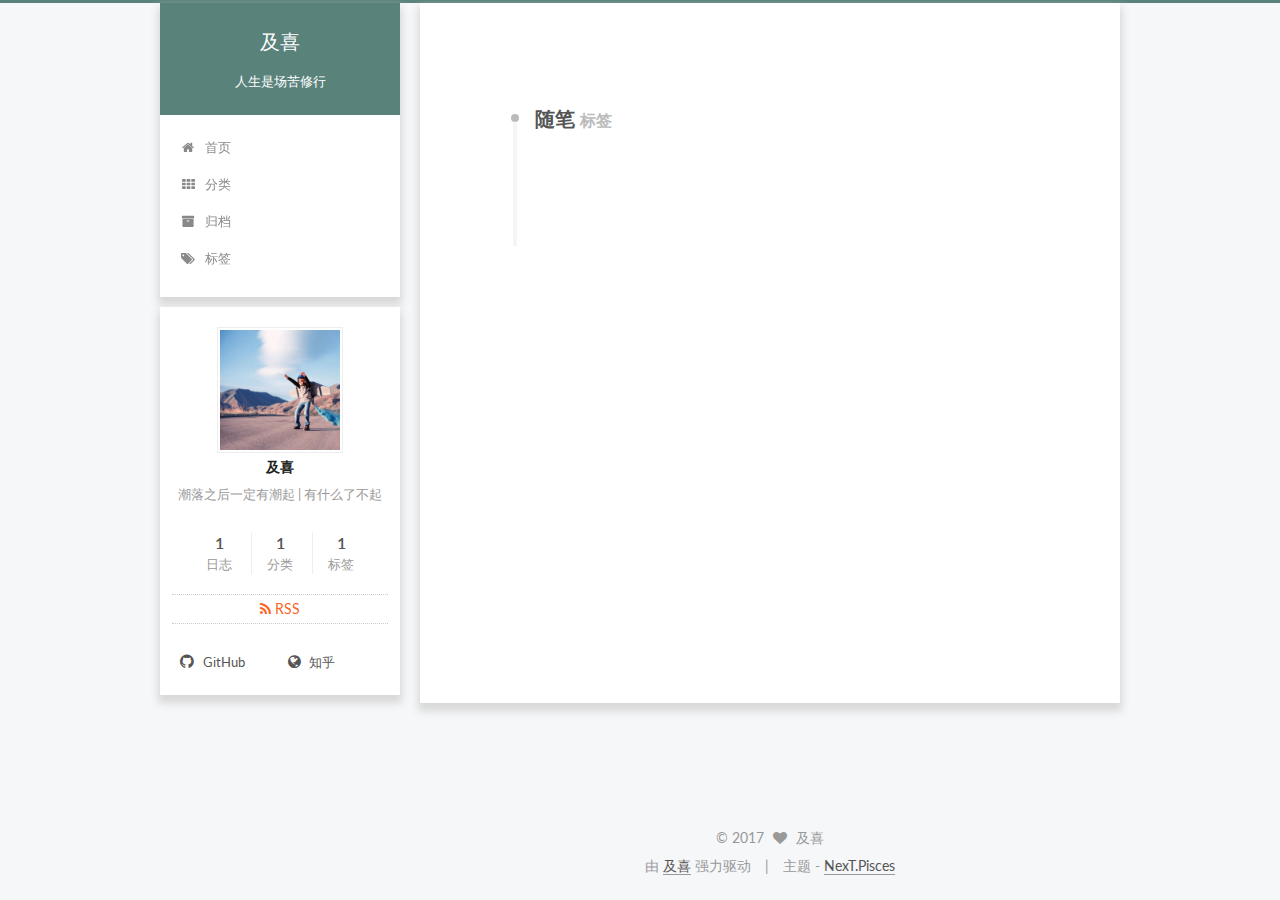
<file: tags/随笔/index.html>
<!doctype html>



  


<html class="theme-next pisces use-motion" lang="zh-Hans">
<head>
  <meta charset="UTF-8"/>
<meta http-equiv="X-UA-Compatible" content="IE=edge" />
<meta name="viewport" content="width=device-width, initial-scale=1, maximum-scale=1"/>



<meta http-equiv="Cache-Control" content="no-transform" />
<meta http-equiv="Cache-Control" content="no-siteapp" />












  
  
  <link href="/lib/fancybox/source/jquery.fancybox.css?v=2.1.5" rel="stylesheet" type="text/css" />




  
  
  
  

  
    
    
  

  

  

  

  

  
    
    
    <link href="//fonts.googleapis.com/css?family=Lato:300,300italic,400,400italic,700,700italic&subset=latin,latin-ext" rel="stylesheet" type="text/css">
  






<link href="/lib/font-awesome/css/font-awesome.min.css?v=4.6.2" rel="stylesheet" type="text/css" />

<link href="/css/main.css?v=5.1.0" rel="stylesheet" type="text/css" />


  <meta name="keywords" content="Hexo, fool" />





  <link rel="alternate" href="/atom.xml" title="及喜" type="application/atom+xml" />




  <link rel="shortcut icon" type="image/x-icon" href="/favicon.ico?v=5.1.0" />






<meta name="description" content="潮落之后一定有潮起 | 有什么了不起">
<meta property="og:type" content="website">
<meta property="og:title" content="及喜">
<meta property="og:url" content="http://yoursite.com/tags/随笔/index.html">
<meta property="og:site_name" content="及喜">
<meta property="og:description" content="潮落之后一定有潮起 | 有什么了不起">
<meta name="twitter:card" content="summary">
<meta name="twitter:title" content="及喜">
<meta name="twitter:description" content="潮落之后一定有潮起 | 有什么了不起">



<script type="text/javascript" id="hexo.configurations">
  var NexT = window.NexT || {};
  var CONFIG = {
    root: '/',
    scheme: 'Pisces',
    sidebar: {"position":"left","display":"post"},
    fancybox: true,
    motion: true,
    duoshuo: {
      userId: '6374903986167743000',
      author: '及喜'
    },
    algolia: {
      applicationID: '',
      apiKey: '',
      indexName: '',
      hits: {"per_page":10},
      labels: {"input_placeholder":"Search for Posts","hits_empty":"We didn't find any results for the search: ${query}","hits_stats":"${hits} results found in ${time} ms"}
    }
  };
</script>



  <link rel="canonical" href="http://yoursite.com/tags/随笔/"/>





  <title> 标签: 随笔 | 及喜 </title>
</head>

<body itemscope itemtype="http://schema.org/WebPage" lang="zh-Hans">

  










  
  
    
  

  <div class="container one-collumn sidebar-position-left  ">
    <div class="headband"></div>

    <header id="header" class="header" itemscope itemtype="http://schema.org/WPHeader">
      <div class="header-inner"><div class="site-meta ">
  

  <div class="custom-logo-site-title">
    <a href="/"  class="brand" rel="start">
      <span class="logo-line-before"><i></i></span>
      <span class="site-title">及喜</span>
      <span class="logo-line-after"><i></i></span>
    </a>
  </div>
    
      <p class="site-subtitle">人生是场苦修行</p>
    
</div>

<div class="site-nav-toggle">
  <button>
    <span class="btn-bar"></span>
    <span class="btn-bar"></span>
    <span class="btn-bar"></span>
  </button>
</div>

<nav class="site-nav">
  

  
    <ul id="menu" class="menu">
      
        
        <li class="menu-item menu-item-home">
          <a href="/" rel="section">
            
              <i class="menu-item-icon fa fa-fw fa-home"></i> <br />
            
            首页
          </a>
        </li>
      
        
        <li class="menu-item menu-item-categories">
          <a href="/categories" rel="section">
            
              <i class="menu-item-icon fa fa-fw fa-th"></i> <br />
            
            分类
          </a>
        </li>
      
        
        <li class="menu-item menu-item-archives">
          <a href="/archives" rel="section">
            
              <i class="menu-item-icon fa fa-fw fa-archive"></i> <br />
            
            归档
          </a>
        </li>
      
        
        <li class="menu-item menu-item-tags">
          <a href="/tags" rel="section">
            
              <i class="menu-item-icon fa fa-fw fa-tags"></i> <br />
            
            标签
          </a>
        </li>
      

      
    </ul>
  

  
</nav>



 </div>
    </header>

    <main id="main" class="main">
      <div class="main-inner">
        <div class="content-wrap">
          <div id="content" class="content">
            

  <div id="posts" class="posts-collapse">
    <div class="collection-title">
      <h2 >
        随笔
        <small>标签</small>
      </h2>
    </div>

    
      

  <article class="post post-type-normal" itemscope itemtype="http://schema.org/Article">
    <header class="post-header">

      <h1 class="post-title">
        
            <a class="post-title-link" href="/2017/01/12/hello-world/" itemprop="url">
              
                <span itemprop="name">你好！2017</span>
              
            </a>
        
      </h1>

      <div class="post-meta">
        <time class="post-time" itemprop="dateCreated"
              datetime="2017-01-12T16:01:50+08:00"
              content="2017-01-12" >
          01-12
        </time>
      </div>

    </header>
  </article>


    
  </div>

  

          
          </div>
          


          

        </div>
        
          
  
  <div class="sidebar-toggle">
    <div class="sidebar-toggle-line-wrap">
      <span class="sidebar-toggle-line sidebar-toggle-line-first"></span>
      <span class="sidebar-toggle-line sidebar-toggle-line-middle"></span>
      <span class="sidebar-toggle-line sidebar-toggle-line-last"></span>
    </div>
  </div>

  <aside id="sidebar" class="sidebar">
    <div class="sidebar-inner">

      

      

      <section class="site-overview sidebar-panel sidebar-panel-active">
        <div class="site-author motion-element" itemprop="author" itemscope itemtype="http://schema.org/Person">
          <img class="site-author-image" itemprop="image"
               src="/uploads/head.jpg"
               alt="及喜" />
          <p class="site-author-name" itemprop="name">及喜</p>
          <p class="site-description motion-element" itemprop="description">潮落之后一定有潮起 | 有什么了不起</p>
        </div>
        <nav class="site-state motion-element">
        
          
            <div class="site-state-item site-state-posts">
              <a href="/archives">
                <span class="site-state-item-count">1</span>
                <span class="site-state-item-name">日志</span>
              </a>
            </div>
          

          
            <div class="site-state-item site-state-categories">
              <a href="/categories">
                <span class="site-state-item-count">1</span>
                <span class="site-state-item-name">分类</span>
              </a>
            </div>
          

          
            <div class="site-state-item site-state-tags">
              <a href="/tags">
                <span class="site-state-item-count">1</span>
                <span class="site-state-item-name">标签</span>
              </a>
            </div>
          

        </nav>

        
          <div class="feed-link motion-element">
            <a href="/atom.xml" rel="alternate">
              <i class="fa fa-rss"></i>
              RSS
            </a>
          </div>
        

        <div class="links-of-author motion-element">
          
            
              <span class="links-of-author-item">
                <a href="https://github.com/foolc" target="_blank" title="GitHub">
                  
                    <i class="fa fa-fw fa-github"></i>
                  
                  GitHub
                </a>
              </span>
            
              <span class="links-of-author-item">
                <a href="http://www.zhihu.com/people/your-user-name" target="_blank" title="知乎">
                  
                    <i class="fa fa-fw fa-globe"></i>
                  
                  知乎
                </a>
              </span>
            
          
        </div>

        
        

        
        

        


      </section>

      

    </div>
  </aside>


        
      </div>
    </main>

    <footer id="footer" class="footer">
      <div class="footer-inner">
        <div class="copyright" >
  
  &copy; 
  <span itemprop="copyrightYear">2017</span>
  <span class="with-love">
    <i class="fa fa-heart"></i>
  </span>
  <span class="author" itemprop="copyrightHolder">及喜</span>
</div>


<div class="powered-by">
  由 <a class="theme-link">及喜</a> 强力驱动
</div>

<div class="theme-info">
  主题 -
  <a class="theme-link">
    NexT.Pisces
  </a>
</div>


        

        
      </div>
    </footer>

    <div class="back-to-top">
      <i class="fa fa-arrow-up"></i>
    </div>
  </div>

  

<script type="text/javascript">
  if (Object.prototype.toString.call(window.Promise) !== '[object Function]') {
    window.Promise = null;
  }
</script>









  




  
  <script type="text/javascript" src="/lib/jquery/index.js?v=2.1.3"></script>

  
  <script type="text/javascript" src="/lib/fastclick/lib/fastclick.min.js?v=1.0.6"></script>

  
  <script type="text/javascript" src="/lib/jquery_lazyload/jquery.lazyload.js?v=1.9.7"></script>

  
  <script type="text/javascript" src="/lib/velocity/velocity.min.js?v=1.2.1"></script>

  
  <script type="text/javascript" src="/lib/velocity/velocity.ui.min.js?v=1.2.1"></script>

  
  <script type="text/javascript" src="/lib/fancybox/source/jquery.fancybox.pack.js?v=2.1.5"></script>


  


  <script type="text/javascript" src="/js/src/utils.js?v=5.1.0"></script>

  <script type="text/javascript" src="/js/src/motion.js?v=5.1.0"></script>



  
  


  <script type="text/javascript" src="/js/src/affix.js?v=5.1.0"></script>

  <script type="text/javascript" src="/js/src/schemes/pisces.js?v=5.1.0"></script>



  

  


  <script type="text/javascript" src="/js/src/bootstrap.js?v=5.1.0"></script>



  

  
    
  

  <script type="text/javascript">
    var duoshuoQuery = {short_name:"foolc"};
    (function() {
      var ds = document.createElement('script');
      ds.type = 'text/javascript';ds.async = true;
      ds.id = 'duoshuo-script';
      ds.src = (document.location.protocol == 'https:' ? 'https:' : 'http:') + '//static.duoshuo.com/embed.js';
      ds.charset = 'UTF-8';
      (document.getElementsByTagName('head')[0]
      || document.getElementsByTagName('body')[0]).appendChild(ds);
    })();
  </script>

  
    
      
      <script src="/lib/ua-parser-js/dist/ua-parser.min.js?v=0.7.9"></script>
      <script src="/js/src/hook-duoshuo.js?v=5.1.0"></script>
    
    
    <script src="/lib/ua-parser-js/dist/ua-parser.min.js?v=0.7.9"></script>
    <script src="/js/src/hook-duoshuo.js"></script>
  












  
  

  

  

  
  <script src="https://cdn1.lncld.net/static/js/av-core-mini-0.6.1.js"></script>
  <script>AV.initialize("UQT1TchUdfbrO5lAyVdJXkdc-gzGzoHsz", "V4eTMbAEFwcDrnxmR5g8ljMA");</script>
  <script>
    function showTime(Counter) {
      var query = new AV.Query(Counter);
      var entries = [];
      var $visitors = $(".leancloud_visitors");

      $visitors.each(function () {
        entries.push( $(this).attr("id").trim() );
      });

      query.containedIn('url', entries);
      query.find()
        .done(function (results) {
          var COUNT_CONTAINER_REF = '.leancloud-visitors-count';

          if (results.length === 0) {
            $visitors.find(COUNT_CONTAINER_REF).text(0);
            return;
          }

          for (var i = 0; i < results.length; i++) {
            var item = results[i];
            var url = item.get('url');
            var time = item.get('time');
            var element = document.getElementById(url);

            $(element).find(COUNT_CONTAINER_REF).text(time);
          }
          for(var i = 0; i < entries.length; i++) {
            var url = entries[i];
            var element = document.getElementById(url);
            var countSpan = $(element).find(COUNT_CONTAINER_REF);
            if( countSpan.text() == '') {
              countSpan.text(0);
            }
          }
        })
        .fail(function (object, error) {
          console.log("Error: " + error.code + " " + error.message);
        });
    }

    function addCount(Counter) {
      var $visitors = $(".leancloud_visitors");
      var url = $visitors.attr('id').trim();
      var title = $visitors.attr('data-flag-title').trim();
      var query = new AV.Query(Counter);

      query.equalTo("url", url);
      query.find({
        success: function(results) {
          if (results.length > 0) {
            var counter = results[0];
            counter.fetchWhenSave(true);
            counter.increment("time");
            counter.save(null, {
              success: function(counter) {
                var $element = $(document.getElementById(url));
                $element.find('.leancloud-visitors-count').text(counter.get('time'));
              },
              error: function(counter, error) {
                console.log('Failed to save Visitor num, with error message: ' + error.message);
              }
            });
          } else {
            var newcounter = new Counter();
            /* Set ACL */
            var acl = new AV.ACL();
            acl.setPublicReadAccess(true);
            acl.setPublicWriteAccess(true);
            newcounter.setACL(acl);
            /* End Set ACL */
            newcounter.set("title", title);
            newcounter.set("url", url);
            newcounter.set("time", 1);
            newcounter.save(null, {
              success: function(newcounter) {
                var $element = $(document.getElementById(url));
                $element.find('.leancloud-visitors-count').text(newcounter.get('time'));
              },
              error: function(newcounter, error) {
                console.log('Failed to create');
              }
            });
          }
        },
        error: function(error) {
          console.log('Error:' + error.code + " " + error.message);
        }
      });
    }

    $(function() {
      var Counter = AV.Object.extend("Counter");
      if ($('.leancloud_visitors').length == 1) {
        addCount(Counter);
      } else if ($('.post-title-link').length > 1) {
        showTime(Counter);
      }
    });
  </script>



  

  


</body>
</html>
</file>
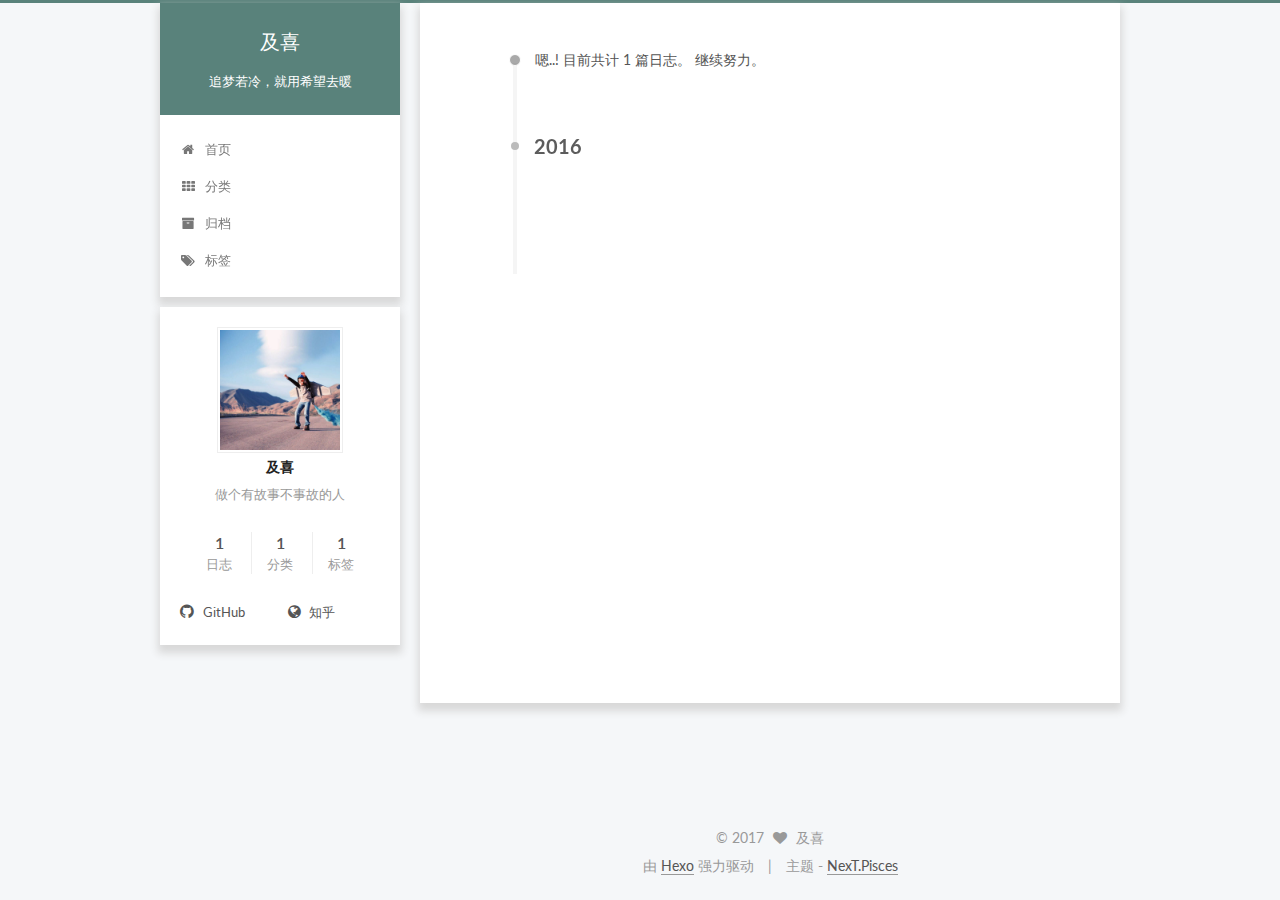
<file: archives/2016/06/index.html>
<!doctype html>



  


<html class="theme-next pisces use-motion" lang="zh-Hans">
<head>
  <meta charset="UTF-8"/>
<meta http-equiv="X-UA-Compatible" content="IE=edge" />
<meta name="viewport" content="width=device-width, initial-scale=1, maximum-scale=1"/>



<meta http-equiv="Cache-Control" content="no-transform" />
<meta http-equiv="Cache-Control" content="no-siteapp" />












  
  
  <link href="/lib/fancybox/source/jquery.fancybox.css?v=2.1.5" rel="stylesheet" type="text/css" />




  
  
  
  

  
    
    
  

  

  

  

  

  
    
    
    <link href="//fonts.googleapis.com/css?family=Lato:300,300italic,400,400italic,700,700italic&subset=latin,latin-ext" rel="stylesheet" type="text/css">
  






<link href="/lib/font-awesome/css/font-awesome.min.css?v=4.6.2" rel="stylesheet" type="text/css" />

<link href="/css/main.css?v=5.1.0" rel="stylesheet" type="text/css" />


  <meta name="keywords" content="Hexo, NexT" />








  <link rel="shortcut icon" type="image/x-icon" href="/favicon.ico?v=5.1.0" />






<meta name="description" content="做个有故事不事故的人">
<meta property="og:type" content="website">
<meta property="og:title" content="及喜">
<meta property="og:url" content="http://yoursite.com/archives/2016/06/index.html">
<meta property="og:site_name" content="及喜">
<meta property="og:description" content="做个有故事不事故的人">
<meta name="twitter:card" content="summary">
<meta name="twitter:title" content="及喜">
<meta name="twitter:description" content="做个有故事不事故的人">



<script type="text/javascript" id="hexo.configurations">
  var NexT = window.NexT || {};
  var CONFIG = {
    root: '/',
    scheme: 'Pisces',
    sidebar: {"position":"left","display":"post"},
    fancybox: true,
    motion: true,
    duoshuo: {
      userId: '0',
      author: '博主'
    },
    algolia: {
      applicationID: '',
      apiKey: '',
      indexName: '',
      hits: {"per_page":10},
      labels: {"input_placeholder":"Search for Posts","hits_empty":"We didn't find any results for the search: ${query}","hits_stats":"${hits} results found in ${time} ms"}
    }
  };
</script>



  <link rel="canonical" href="http://yoursite.com/archives/2016/06/"/>





  <title> 归档 | 及喜 </title>
</head>

<body itemscope itemtype="http://schema.org/WebPage" lang="zh-Hans">

  










  
  
    
  

  <div class="container one-collumn sidebar-position-left  page-archive  ">
    <div class="headband"></div>

    <header id="header" class="header" itemscope itemtype="http://schema.org/WPHeader">
      <div class="header-inner"><div class="site-meta ">
  

  <div class="custom-logo-site-title">
    <a href="/"  class="brand" rel="start">
      <span class="logo-line-before"><i></i></span>
      <span class="site-title">及喜</span>
      <span class="logo-line-after"><i></i></span>
    </a>
  </div>
    
      <p class="site-subtitle">追梦若冷，就用希望去暖</p>
    
</div>

<div class="site-nav-toggle">
  <button>
    <span class="btn-bar"></span>
    <span class="btn-bar"></span>
    <span class="btn-bar"></span>
  </button>
</div>

<nav class="site-nav">
  

  
    <ul id="menu" class="menu">
      
        
        <li class="menu-item menu-item-home">
          <a href="/" rel="section">
            
              <i class="menu-item-icon fa fa-fw fa-home"></i> <br />
            
            首页
          </a>
        </li>
      
        
        <li class="menu-item menu-item-categories">
          <a href="/categories" rel="section">
            
              <i class="menu-item-icon fa fa-fw fa-th"></i> <br />
            
            分类
          </a>
        </li>
      
        
        <li class="menu-item menu-item-archives">
          <a href="/archives" rel="section">
            
              <i class="menu-item-icon fa fa-fw fa-archive"></i> <br />
            
            归档
          </a>
        </li>
      
        
        <li class="menu-item menu-item-tags">
          <a href="/tags" rel="section">
            
              <i class="menu-item-icon fa fa-fw fa-tags"></i> <br />
            
            标签
          </a>
        </li>
      

      
    </ul>
  

  
</nav>



 </div>
    </header>

    <main id="main" class="main">
      <div class="main-inner">
        <div class="content-wrap">
          <div id="content" class="content">
            

  <section id="posts" class="posts-collapse">
    <span class="archive-move-on"></span>

    <span class="archive-page-counter">
      
      
      
        
      
      嗯..! 目前共计 1 篇日志。 继续努力。
    </span>

    

      
      
      

      
        
        <div class="collection-title">
          <h2 class="archive-year motion-element" id="archive-year-2016">2016</h2>
        </div>
      
      

      

  <article class="post post-type-normal" itemscope itemtype="http://schema.org/Article">
    <header class="post-header">

      <h1 class="post-title">
        
            <a class="post-title-link" href="/2016/06/01/hello-world/" itemprop="url">
              
                <span itemprop="name">Hello World</span>
              
            </a>
        
      </h1>

      <div class="post-meta">
        <time class="post-time" itemprop="dateCreated"
              datetime="2016-06-01T23:47:44+08:00"
              content="2016-06-01" >
          06-01
        </time>
      </div>

    </header>
  </article>



    

  </section>

  


          
          </div>
          


          

        </div>
        
          
  
  <div class="sidebar-toggle">
    <div class="sidebar-toggle-line-wrap">
      <span class="sidebar-toggle-line sidebar-toggle-line-first"></span>
      <span class="sidebar-toggle-line sidebar-toggle-line-middle"></span>
      <span class="sidebar-toggle-line sidebar-toggle-line-last"></span>
    </div>
  </div>

  <aside id="sidebar" class="sidebar">
    <div class="sidebar-inner">

      

      

      <section class="site-overview sidebar-panel sidebar-panel-active">
        <div class="site-author motion-element" itemprop="author" itemscope itemtype="http://schema.org/Person">
          <img class="site-author-image" itemprop="image"
               src="/uploads/head.jpg"
               alt="及喜" />
          <p class="site-author-name" itemprop="name">及喜</p>
          <p class="site-description motion-element" itemprop="description">做个有故事不事故的人</p>
        </div>
        <nav class="site-state motion-element">
        
          
            <div class="site-state-item site-state-posts">
              <a href="/archives">
                <span class="site-state-item-count">1</span>
                <span class="site-state-item-name">日志</span>
              </a>
            </div>
          

          
            <div class="site-state-item site-state-categories">
              <a href="/categories">
                <span class="site-state-item-count">1</span>
                <span class="site-state-item-name">分类</span>
              </a>
            </div>
          

          
            <div class="site-state-item site-state-tags">
              <a href="/tags">
                <span class="site-state-item-count">1</span>
                <span class="site-state-item-name">标签</span>
              </a>
            </div>
          

        </nav>

        

        <div class="links-of-author motion-element">
          
            
              <span class="links-of-author-item">
                <a href="https://github.com/foolc" target="_blank" title="GitHub">
                  
                    <i class="fa fa-fw fa-github"></i>
                  
                  GitHub
                </a>
              </span>
            
              <span class="links-of-author-item">
                <a href="http://www.zhihu.com/people/your-user-name" target="_blank" title="知乎">
                  
                    <i class="fa fa-fw fa-globe"></i>
                  
                  知乎
                </a>
              </span>
            
          
        </div>

        
        

        
        

        


      </section>

      

    </div>
  </aside>


        
      </div>
    </main>

    <footer id="footer" class="footer">
      <div class="footer-inner">
        <div class="copyright" >
  
  &copy; 
  <span itemprop="copyrightYear">2017</span>
  <span class="with-love">
    <i class="fa fa-heart"></i>
  </span>
  <span class="author" itemprop="copyrightHolder">及喜</span>
</div>


<div class="powered-by">
  由 <a class="theme-link" href="https://hexo.io">Hexo</a> 强力驱动
</div>

<div class="theme-info">
  主题 -
  <a class="theme-link" href="https://github.com/iissnan/hexo-theme-next">
    NexT.Pisces
  </a>
</div>


        

        
      </div>
    </footer>

    <div class="back-to-top">
      <i class="fa fa-arrow-up"></i>
    </div>
  </div>

  

<script type="text/javascript">
  if (Object.prototype.toString.call(window.Promise) !== '[object Function]') {
    window.Promise = null;
  }
</script>









  




  
  <script type="text/javascript" src="/lib/jquery/index.js?v=2.1.3"></script>

  
  <script type="text/javascript" src="/lib/fastclick/lib/fastclick.min.js?v=1.0.6"></script>

  
  <script type="text/javascript" src="/lib/jquery_lazyload/jquery.lazyload.js?v=1.9.7"></script>

  
  <script type="text/javascript" src="/lib/velocity/velocity.min.js?v=1.2.1"></script>

  
  <script type="text/javascript" src="/lib/velocity/velocity.ui.min.js?v=1.2.1"></script>

  
  <script type="text/javascript" src="/lib/fancybox/source/jquery.fancybox.pack.js?v=2.1.5"></script>


  


  <script type="text/javascript" src="/js/src/utils.js?v=5.1.0"></script>

  <script type="text/javascript" src="/js/src/motion.js?v=5.1.0"></script>



  
  


  <script type="text/javascript" src="/js/src/affix.js?v=5.1.0"></script>

  <script type="text/javascript" src="/js/src/schemes/pisces.js?v=5.1.0"></script>



  
  
    <script type="text/javascript" id="motion.page.archive">
      $('.archive-year').velocity('transition.slideLeftIn');
    </script>
  


  


  <script type="text/javascript" src="/js/src/bootstrap.js?v=5.1.0"></script>



  



  




	





  





  

  




  
  

  

  

  

  


</body>
</html>
</file>
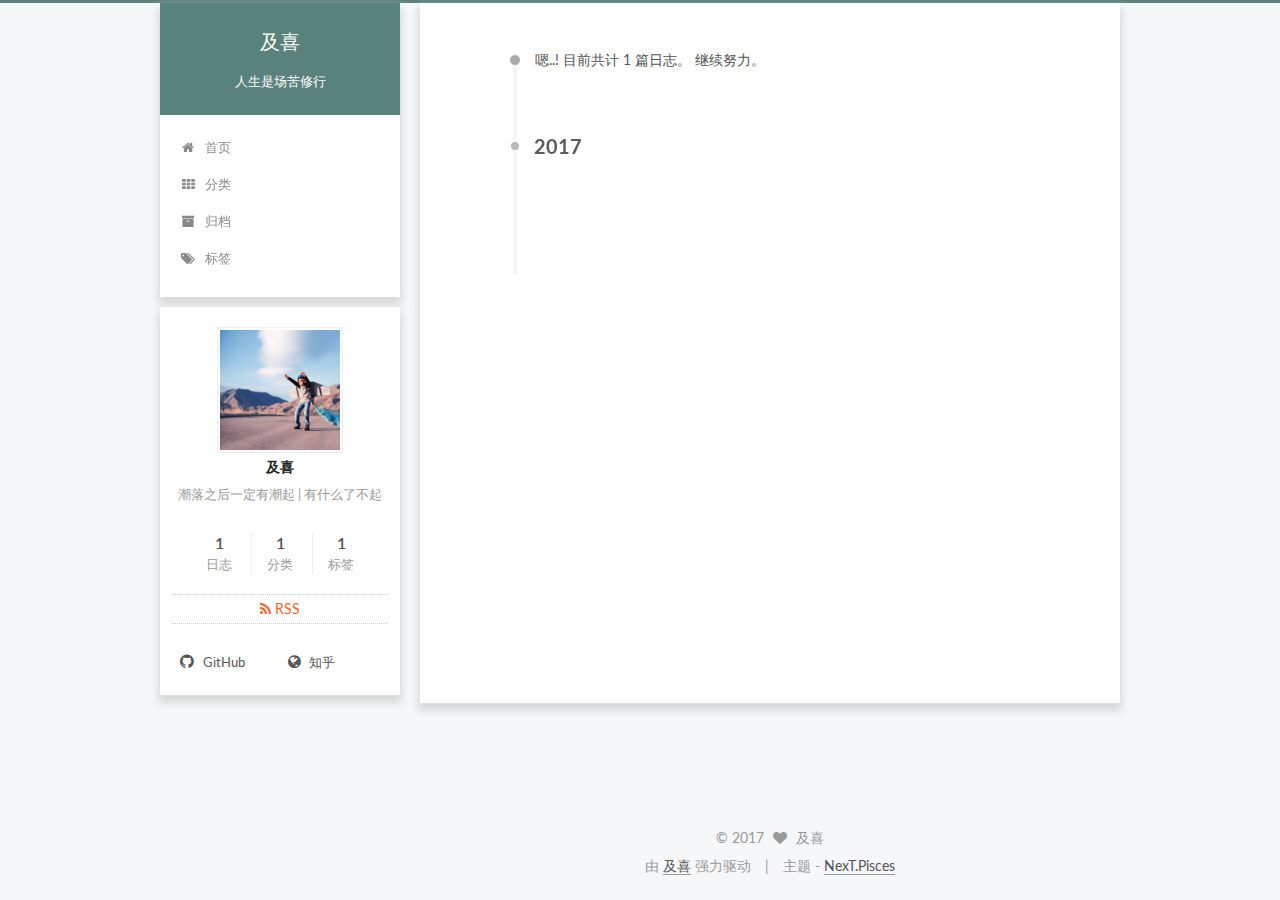
<file: archives/2017/01/index.html>
<!doctype html>



  


<html class="theme-next pisces use-motion" lang="zh-Hans">
<head>
  <meta charset="UTF-8"/>
<meta http-equiv="X-UA-Compatible" content="IE=edge" />
<meta name="viewport" content="width=device-width, initial-scale=1, maximum-scale=1"/>



<meta http-equiv="Cache-Control" content="no-transform" />
<meta http-equiv="Cache-Control" content="no-siteapp" />












  
  
  <link href="/lib/fancybox/source/jquery.fancybox.css?v=2.1.5" rel="stylesheet" type="text/css" />




  
  
  
  

  
    
    
  

  

  

  

  

  
    
    
    <link href="//fonts.googleapis.com/css?family=Lato:300,300italic,400,400italic,700,700italic&subset=latin,latin-ext" rel="stylesheet" type="text/css">
  






<link href="/lib/font-awesome/css/font-awesome.min.css?v=4.6.2" rel="stylesheet" type="text/css" />

<link href="/css/main.css?v=5.1.0" rel="stylesheet" type="text/css" />


  <meta name="keywords" content="Hexo, fool" />





  <link rel="alternate" href="/atom.xml" title="及喜" type="application/atom+xml" />




  <link rel="shortcut icon" type="image/x-icon" href="/favicon.ico?v=5.1.0" />






<meta name="description" content="潮落之后一定有潮起 | 有什么了不起">
<meta property="og:type" content="website">
<meta property="og:title" content="及喜">
<meta property="og:url" content="http://yoursite.com/archives/2017/01/index.html">
<meta property="og:site_name" content="及喜">
<meta property="og:description" content="潮落之后一定有潮起 | 有什么了不起">
<meta name="twitter:card" content="summary">
<meta name="twitter:title" content="及喜">
<meta name="twitter:description" content="潮落之后一定有潮起 | 有什么了不起">



<script type="text/javascript" id="hexo.configurations">
  var NexT = window.NexT || {};
  var CONFIG = {
    root: '/',
    scheme: 'Pisces',
    sidebar: {"position":"left","display":"post"},
    fancybox: true,
    motion: true,
    duoshuo: {
      userId: '6374903986167743000',
      author: '及喜'
    },
    algolia: {
      applicationID: '',
      apiKey: '',
      indexName: '',
      hits: {"per_page":10},
      labels: {"input_placeholder":"Search for Posts","hits_empty":"We didn't find any results for the search: ${query}","hits_stats":"${hits} results found in ${time} ms"}
    }
  };
</script>



  <link rel="canonical" href="http://yoursite.com/archives/2017/01/"/>





  <title> 归档 | 及喜 </title>
</head>

<body itemscope itemtype="http://schema.org/WebPage" lang="zh-Hans">

  










  
  
    
  

  <div class="container one-collumn sidebar-position-left  page-archive  ">
    <div class="headband"></div>

    <header id="header" class="header" itemscope itemtype="http://schema.org/WPHeader">
      <div class="header-inner"><div class="site-meta ">
  

  <div class="custom-logo-site-title">
    <a href="/"  class="brand" rel="start">
      <span class="logo-line-before"><i></i></span>
      <span class="site-title">及喜</span>
      <span class="logo-line-after"><i></i></span>
    </a>
  </div>
    
      <p class="site-subtitle">人生是场苦修行</p>
    
</div>

<div class="site-nav-toggle">
  <button>
    <span class="btn-bar"></span>
    <span class="btn-bar"></span>
    <span class="btn-bar"></span>
  </button>
</div>

<nav class="site-nav">
  

  
    <ul id="menu" class="menu">
      
        
        <li class="menu-item menu-item-home">
          <a href="/" rel="section">
            
              <i class="menu-item-icon fa fa-fw fa-home"></i> <br />
            
            首页
          </a>
        </li>
      
        
        <li class="menu-item menu-item-categories">
          <a href="/categories" rel="section">
            
              <i class="menu-item-icon fa fa-fw fa-th"></i> <br />
            
            分类
          </a>
        </li>
      
        
        <li class="menu-item menu-item-archives">
          <a href="/archives" rel="section">
            
              <i class="menu-item-icon fa fa-fw fa-archive"></i> <br />
            
            归档
          </a>
        </li>
      
        
        <li class="menu-item menu-item-tags">
          <a href="/tags" rel="section">
            
              <i class="menu-item-icon fa fa-fw fa-tags"></i> <br />
            
            标签
          </a>
        </li>
      

      
    </ul>
  

  
</nav>



 </div>
    </header>

    <main id="main" class="main">
      <div class="main-inner">
        <div class="content-wrap">
          <div id="content" class="content">
            

  <section id="posts" class="posts-collapse">
    <span class="archive-move-on"></span>

    <span class="archive-page-counter">
      
      
      
        
      
      嗯..! 目前共计 1 篇日志。 继续努力。
    </span>

    

      
      
      

      
        
        <div class="collection-title">
          <h2 class="archive-year motion-element" id="archive-year-2017">2017</h2>
        </div>
      
      

      

  <article class="post post-type-normal" itemscope itemtype="http://schema.org/Article">
    <header class="post-header">

      <h1 class="post-title">
        
            <a class="post-title-link" href="/2017/01/12/hello-world/" itemprop="url">
              
                <span itemprop="name">你好！2017</span>
              
            </a>
        
      </h1>

      <div class="post-meta">
        <time class="post-time" itemprop="dateCreated"
              datetime="2017-01-12T16:01:50+08:00"
              content="2017-01-12" >
          01-12
        </time>
      </div>

    </header>
  </article>



    

  </section>

  


          
          </div>
          


          

        </div>
        
          
  
  <div class="sidebar-toggle">
    <div class="sidebar-toggle-line-wrap">
      <span class="sidebar-toggle-line sidebar-toggle-line-first"></span>
      <span class="sidebar-toggle-line sidebar-toggle-line-middle"></span>
      <span class="sidebar-toggle-line sidebar-toggle-line-last"></span>
    </div>
  </div>

  <aside id="sidebar" class="sidebar">
    <div class="sidebar-inner">

      

      

      <section class="site-overview sidebar-panel sidebar-panel-active">
        <div class="site-author motion-element" itemprop="author" itemscope itemtype="http://schema.org/Person">
          <img class="site-author-image" itemprop="image"
               src="/uploads/head.jpg"
               alt="及喜" />
          <p class="site-author-name" itemprop="name">及喜</p>
          <p class="site-description motion-element" itemprop="description">潮落之后一定有潮起 | 有什么了不起</p>
        </div>
        <nav class="site-state motion-element">
        
          
            <div class="site-state-item site-state-posts">
              <a href="/archives">
                <span class="site-state-item-count">1</span>
                <span class="site-state-item-name">日志</span>
              </a>
            </div>
          

          
            <div class="site-state-item site-state-categories">
              <a href="/categories">
                <span class="site-state-item-count">1</span>
                <span class="site-state-item-name">分类</span>
              </a>
            </div>
          

          
            <div class="site-state-item site-state-tags">
              <a href="/tags">
                <span class="site-state-item-count">1</span>
                <span class="site-state-item-name">标签</span>
              </a>
            </div>
          

        </nav>

        
          <div class="feed-link motion-element">
            <a href="/atom.xml" rel="alternate">
              <i class="fa fa-rss"></i>
              RSS
            </a>
          </div>
        

        <div class="links-of-author motion-element">
          
            
              <span class="links-of-author-item">
                <a href="https://github.com/foolc" target="_blank" title="GitHub">
                  
                    <i class="fa fa-fw fa-github"></i>
                  
                  GitHub
                </a>
              </span>
            
              <span class="links-of-author-item">
                <a href="http://www.zhihu.com/people/your-user-name" target="_blank" title="知乎">
                  
                    <i class="fa fa-fw fa-globe"></i>
                  
                  知乎
                </a>
              </span>
            
          
        </div>

        
        

        
        

        


      </section>

      

    </div>
  </aside>


        
      </div>
    </main>

    <footer id="footer" class="footer">
      <div class="footer-inner">
        <div class="copyright" >
  
  &copy; 
  <span itemprop="copyrightYear">2017</span>
  <span class="with-love">
    <i class="fa fa-heart"></i>
  </span>
  <span class="author" itemprop="copyrightHolder">及喜</span>
</div>


<div class="powered-by">
  由 <a class="theme-link">及喜</a> 强力驱动
</div>

<div class="theme-info">
  主题 -
  <a class="theme-link">
    NexT.Pisces
  </a>
</div>


        

        
      </div>
    </footer>

    <div class="back-to-top">
      <i class="fa fa-arrow-up"></i>
    </div>
  </div>

  

<script type="text/javascript">
  if (Object.prototype.toString.call(window.Promise) !== '[object Function]') {
    window.Promise = null;
  }
</script>









  




  
  <script type="text/javascript" src="/lib/jquery/index.js?v=2.1.3"></script>

  
  <script type="text/javascript" src="/lib/fastclick/lib/fastclick.min.js?v=1.0.6"></script>

  
  <script type="text/javascript" src="/lib/jquery_lazyload/jquery.lazyload.js?v=1.9.7"></script>

  
  <script type="text/javascript" src="/lib/velocity/velocity.min.js?v=1.2.1"></script>

  
  <script type="text/javascript" src="/lib/velocity/velocity.ui.min.js?v=1.2.1"></script>

  
  <script type="text/javascript" src="/lib/fancybox/source/jquery.fancybox.pack.js?v=2.1.5"></script>


  


  <script type="text/javascript" src="/js/src/utils.js?v=5.1.0"></script>

  <script type="text/javascript" src="/js/src/motion.js?v=5.1.0"></script>



  
  


  <script type="text/javascript" src="/js/src/affix.js?v=5.1.0"></script>

  <script type="text/javascript" src="/js/src/schemes/pisces.js?v=5.1.0"></script>



  
  
    <script type="text/javascript" id="motion.page.archive">
      $('.archive-year').velocity('transition.slideLeftIn');
    </script>
  


  


  <script type="text/javascript" src="/js/src/bootstrap.js?v=5.1.0"></script>



  

  
    
  

  <script type="text/javascript">
    var duoshuoQuery = {short_name:"foolc"};
    (function() {
      var ds = document.createElement('script');
      ds.type = 'text/javascript';ds.async = true;
      ds.id = 'duoshuo-script';
      ds.src = (document.location.protocol == 'https:' ? 'https:' : 'http:') + '//static.duoshuo.com/embed.js';
      ds.charset = 'UTF-8';
      (document.getElementsByTagName('head')[0]
      || document.getElementsByTagName('body')[0]).appendChild(ds);
    })();
  </script>

  
    
      
      <script src="/lib/ua-parser-js/dist/ua-parser.min.js?v=0.7.9"></script>
      <script src="/js/src/hook-duoshuo.js?v=5.1.0"></script>
    
    
    <script src="/lib/ua-parser-js/dist/ua-parser.min.js?v=0.7.9"></script>
    <script src="/js/src/hook-duoshuo.js"></script>
  












  
  

  

  

  
  <script src="https://cdn1.lncld.net/static/js/av-core-mini-0.6.1.js"></script>
  <script>AV.initialize("UQT1TchUdfbrO5lAyVdJXkdc-gzGzoHsz", "V4eTMbAEFwcDrnxmR5g8ljMA");</script>
  <script>
    function showTime(Counter) {
      var query = new AV.Query(Counter);
      var entries = [];
      var $visitors = $(".leancloud_visitors");

      $visitors.each(function () {
        entries.push( $(this).attr("id").trim() );
      });

      query.containedIn('url', entries);
      query.find()
        .done(function (results) {
          var COUNT_CONTAINER_REF = '.leancloud-visitors-count';

          if (results.length === 0) {
            $visitors.find(COUNT_CONTAINER_REF).text(0);
            return;
          }

          for (var i = 0; i < results.length; i++) {
            var item = results[i];
            var url = item.get('url');
            var time = item.get('time');
            var element = document.getElementById(url);

            $(element).find(COUNT_CONTAINER_REF).text(time);
          }
          for(var i = 0; i < entries.length; i++) {
            var url = entries[i];
            var element = document.getElementById(url);
            var countSpan = $(element).find(COUNT_CONTAINER_REF);
            if( countSpan.text() == '') {
              countSpan.text(0);
            }
          }
        })
        .fail(function (object, error) {
          console.log("Error: " + error.code + " " + error.message);
        });
    }

    function addCount(Counter) {
      var $visitors = $(".leancloud_visitors");
      var url = $visitors.attr('id').trim();
      var title = $visitors.attr('data-flag-title').trim();
      var query = new AV.Query(Counter);

      query.equalTo("url", url);
      query.find({
        success: function(results) {
          if (results.length > 0) {
            var counter = results[0];
            counter.fetchWhenSave(true);
            counter.increment("time");
            counter.save(null, {
              success: function(counter) {
                var $element = $(document.getElementById(url));
                $element.find('.leancloud-visitors-count').text(counter.get('time'));
              },
              error: function(counter, error) {
                console.log('Failed to save Visitor num, with error message: ' + error.message);
              }
            });
          } else {
            var newcounter = new Counter();
            /* Set ACL */
            var acl = new AV.ACL();
            acl.setPublicReadAccess(true);
            acl.setPublicWriteAccess(true);
            newcounter.setACL(acl);
            /* End Set ACL */
            newcounter.set("title", title);
            newcounter.set("url", url);
            newcounter.set("time", 1);
            newcounter.save(null, {
              success: function(newcounter) {
                var $element = $(document.getElementById(url));
                $element.find('.leancloud-visitors-count').text(newcounter.get('time'));
              },
              error: function(newcounter, error) {
                console.log('Failed to create');
              }
            });
          }
        },
        error: function(error) {
          console.log('Error:' + error.code + " " + error.message);
        }
      });
    }

    $(function() {
      var Counter = AV.Object.extend("Counter");
      if ($('.leancloud_visitors').length == 1) {
        addCount(Counter);
      } else if ($('.post-title-link').length > 1) {
        showTime(Counter);
      }
    });
  </script>



  

  


</body>
</html>
</file>
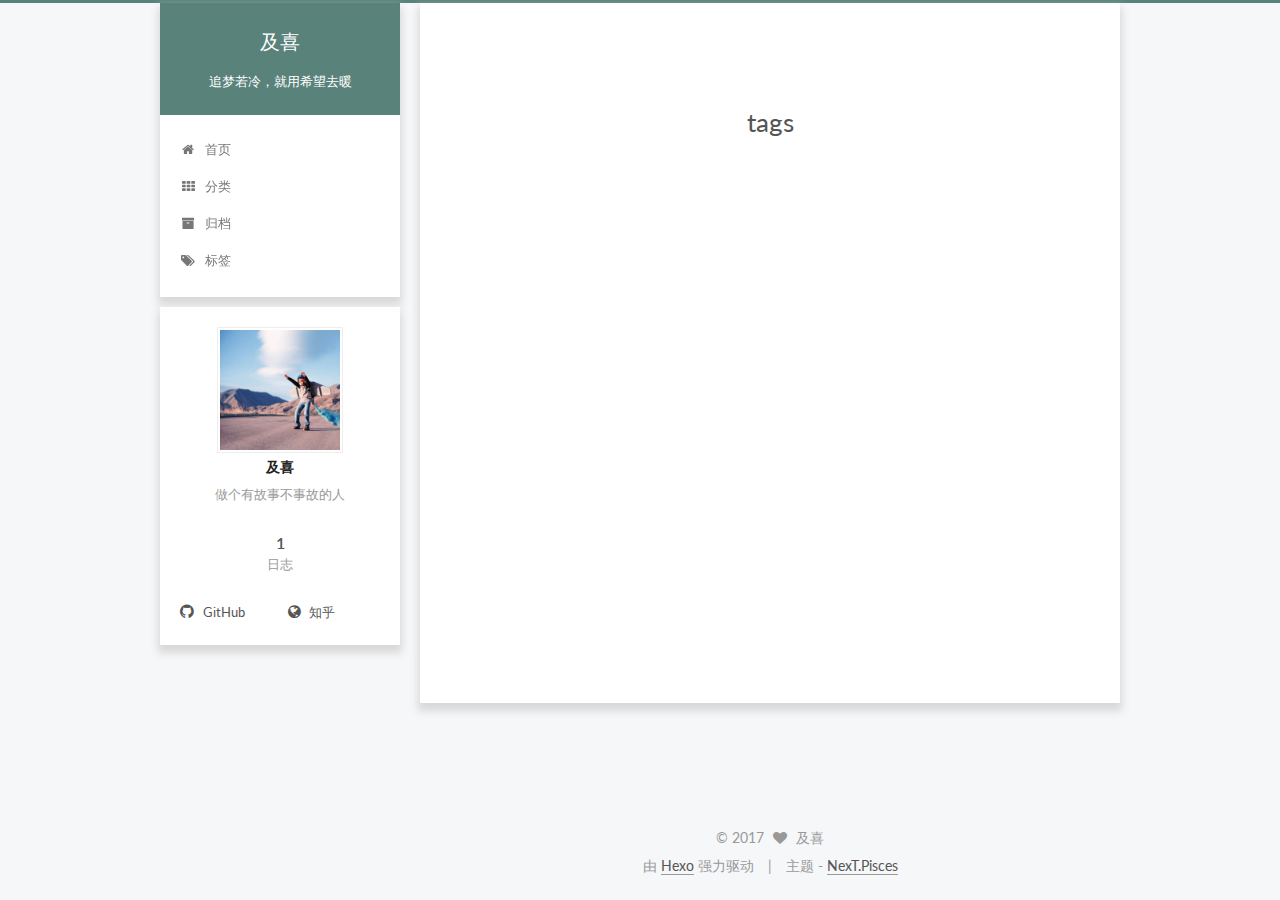
<file: tags/index-1.html>
<!doctype html>



  


<html class="theme-next pisces use-motion" lang="zh-Hans">
<head>
  <meta charset="UTF-8"/>
<meta http-equiv="X-UA-Compatible" content="IE=edge" />
<meta name="viewport" content="width=device-width, initial-scale=1, maximum-scale=1"/>



<meta http-equiv="Cache-Control" content="no-transform" />
<meta http-equiv="Cache-Control" content="no-siteapp" />












  
  
  <link href="/lib/fancybox/source/jquery.fancybox.css?v=2.1.5" rel="stylesheet" type="text/css" />




  
  
  
  

  
    
    
  

  

  

  

  

  
    
    
    <link href="//fonts.googleapis.com/css?family=Lato:300,300italic,400,400italic,700,700italic&subset=latin,latin-ext" rel="stylesheet" type="text/css">
  






<link href="/lib/font-awesome/css/font-awesome.min.css?v=4.6.2" rel="stylesheet" type="text/css" />

<link href="/css/main.css?v=5.1.0" rel="stylesheet" type="text/css" />


  <meta name="keywords" content="Hexo, NexT" />








  <link rel="shortcut icon" type="image/x-icon" href="/favicon.ico?v=5.1.0" />






<meta name="description" content="做个有故事不事故的人">
<meta property="og:type" content="website">
<meta property="og:title" content="tags">
<meta property="og:url" content="http://yoursite.com/tags/index-1.html">
<meta property="og:site_name" content="及喜">
<meta property="og:description" content="做个有故事不事故的人">
<meta property="og:updated_time" content="2017-01-12T02:41:46.387Z">
<meta name="twitter:card" content="summary">
<meta name="twitter:title" content="tags">
<meta name="twitter:description" content="做个有故事不事故的人">



<script type="text/javascript" id="hexo.configurations">
  var NexT = window.NexT || {};
  var CONFIG = {
    root: '/',
    scheme: 'Pisces',
    sidebar: {"position":"left","display":"post"},
    fancybox: true,
    motion: true,
    duoshuo: {
      userId: '0',
      author: '博主'
    },
    algolia: {
      applicationID: '',
      apiKey: '',
      indexName: '',
      hits: {"per_page":10},
      labels: {"input_placeholder":"Search for Posts","hits_empty":"We didn't find any results for the search: ${query}","hits_stats":"${hits} results found in ${time} ms"}
    }
  };
</script>



  <link rel="canonical" href="http://yoursite.com/tags/index-1.html"/>





  <title>
  

  
    tags | 及喜
  
</title>
</head>

<body itemscope itemtype="http://schema.org/WebPage" lang="zh-Hans">

  










  
  
    
  

  <div class="container one-collumn sidebar-position-left  ">
    <div class="headband"></div>

    <header id="header" class="header" itemscope itemtype="http://schema.org/WPHeader">
      <div class="header-inner"><div class="site-meta ">
  

  <div class="custom-logo-site-title">
    <a href="/"  class="brand" rel="start">
      <span class="logo-line-before"><i></i></span>
      <span class="site-title">及喜</span>
      <span class="logo-line-after"><i></i></span>
    </a>
  </div>
    
      <p class="site-subtitle">追梦若冷，就用希望去暖</p>
    
</div>

<div class="site-nav-toggle">
  <button>
    <span class="btn-bar"></span>
    <span class="btn-bar"></span>
    <span class="btn-bar"></span>
  </button>
</div>

<nav class="site-nav">
  

  
    <ul id="menu" class="menu">
      
        
        <li class="menu-item menu-item-home">
          <a href="/" rel="section">
            
              <i class="menu-item-icon fa fa-fw fa-home"></i> <br />
            
            首页
          </a>
        </li>
      
        
        <li class="menu-item menu-item-categories">
          <a href="/categories" rel="section">
            
              <i class="menu-item-icon fa fa-fw fa-th"></i> <br />
            
            分类
          </a>
        </li>
      
        
        <li class="menu-item menu-item-archives">
          <a href="/archives" rel="section">
            
              <i class="menu-item-icon fa fa-fw fa-archive"></i> <br />
            
            归档
          </a>
        </li>
      
        
        <li class="menu-item menu-item-tags">
          <a href="/tags" rel="section">
            
              <i class="menu-item-icon fa fa-fw fa-tags"></i> <br />
            
            标签
          </a>
        </li>
      

      
    </ul>
  

  
</nav>



 </div>
    </header>

    <main id="main" class="main">
      <div class="main-inner">
        <div class="content-wrap">
          <div id="content" class="content">
            

  <div id="posts" class="posts-expand">
  <header class="post-header">

	<h2 class="post-title" itemprop="name headline">tags</h2>



</header>

    
    
      
    
  </div>

          
          </div>
          


          
  <div class="comments" id="comments">
    
  </div>


        </div>
        
          
  
  <div class="sidebar-toggle">
    <div class="sidebar-toggle-line-wrap">
      <span class="sidebar-toggle-line sidebar-toggle-line-first"></span>
      <span class="sidebar-toggle-line sidebar-toggle-line-middle"></span>
      <span class="sidebar-toggle-line sidebar-toggle-line-last"></span>
    </div>
  </div>

  <aside id="sidebar" class="sidebar">
    <div class="sidebar-inner">

      

      

      <section class="site-overview sidebar-panel sidebar-panel-active">
        <div class="site-author motion-element" itemprop="author" itemscope itemtype="http://schema.org/Person">
          <img class="site-author-image" itemprop="image"
               src="/uploads/head.jpg"
               alt="及喜" />
          <p class="site-author-name" itemprop="name">及喜</p>
          <p class="site-description motion-element" itemprop="description">做个有故事不事故的人</p>
        </div>
        <nav class="site-state motion-element">
        
          
            <div class="site-state-item site-state-posts">
              <a href="/archives">
                <span class="site-state-item-count">1</span>
                <span class="site-state-item-name">日志</span>
              </a>
            </div>
          

          

          

        </nav>

        

        <div class="links-of-author motion-element">
          
            
              <span class="links-of-author-item">
                <a href="https://github.com/foolc" target="_blank" title="GitHub">
                  
                    <i class="fa fa-fw fa-github"></i>
                  
                  GitHub
                </a>
              </span>
            
              <span class="links-of-author-item">
                <a href="http://www.zhihu.com/people/your-user-name" target="_blank" title="知乎">
                  
                    <i class="fa fa-fw fa-globe"></i>
                  
                  知乎
                </a>
              </span>
            
          
        </div>

        
        

        
        

        


      </section>

      

    </div>
  </aside>


        
      </div>
    </main>

    <footer id="footer" class="footer">
      <div class="footer-inner">
        <div class="copyright" >
  
  &copy; 
  <span itemprop="copyrightYear">2017</span>
  <span class="with-love">
    <i class="fa fa-heart"></i>
  </span>
  <span class="author" itemprop="copyrightHolder">及喜</span>
</div>


<div class="powered-by">
  由 <a class="theme-link" href="https://hexo.io">Hexo</a> 强力驱动
</div>

<div class="theme-info">
  主题 -
  <a class="theme-link" href="https://github.com/iissnan/hexo-theme-next">
    NexT.Pisces
  </a>
</div>


        

        
      </div>
    </footer>

    <div class="back-to-top">
      <i class="fa fa-arrow-up"></i>
    </div>
  </div>

  

<script type="text/javascript">
  if (Object.prototype.toString.call(window.Promise) !== '[object Function]') {
    window.Promise = null;
  }
</script>









  




  
  <script type="text/javascript" src="/lib/jquery/index.js?v=2.1.3"></script>

  
  <script type="text/javascript" src="/lib/fastclick/lib/fastclick.min.js?v=1.0.6"></script>

  
  <script type="text/javascript" src="/lib/jquery_lazyload/jquery.lazyload.js?v=1.9.7"></script>

  
  <script type="text/javascript" src="/lib/velocity/velocity.min.js?v=1.2.1"></script>

  
  <script type="text/javascript" src="/lib/velocity/velocity.ui.min.js?v=1.2.1"></script>

  
  <script type="text/javascript" src="/lib/fancybox/source/jquery.fancybox.pack.js?v=2.1.5"></script>


  


  <script type="text/javascript" src="/js/src/utils.js?v=5.1.0"></script>

  <script type="text/javascript" src="/js/src/motion.js?v=5.1.0"></script>



  
  


  <script type="text/javascript" src="/js/src/affix.js?v=5.1.0"></script>

  <script type="text/javascript" src="/js/src/schemes/pisces.js?v=5.1.0"></script>



  

  


  <script type="text/javascript" src="/js/src/bootstrap.js?v=5.1.0"></script>



  



  




	





  





  

  
      <!-- UY BEGIN -->
      <script type="text/javascript" src="http://v2.uyan.cc/code/uyan.js?uid="></script>
      <!-- UY END -->
  




  
  

  

  

  

  


</body>
</html>
</file>
<file: css/main.css>
/* normalize.css v3.0.2 | MIT License | git.io/normalize */
html {
  font-family: sans-serif; /* 1 */
  -ms-text-size-adjust: 100%; /* 2 */
  -webkit-text-size-adjust: 100%; /* 2 */
}
body {
  margin: 0;
}
article,
aside,
details,
figcaption,
figure,
footer,
header,
hgroup,
main,
menu,
nav,
section,
summary {
  display: block;
}
audio,
canvas,
progress,
video {
  display: inline-block; /* 1 */
  vertical-align: baseline; /* 2 */
}
audio:not([controls]) {
  display: none;
  height: 0;
}
[hidden],
template {
  display: none;
}
a {
  background-color: transparent;
}
a:active,
a:hover {
  outline: 0;
}
abbr[title] {
  border-bottom: 1px dotted;
}
b,
strong {
  font-weight: bold;
}
dfn {
  font-style: italic;
}
h1 {
  font-size: 2em;
  margin: 0.67em 0;
}
mark {
  background: #ff0;
  color: #000;
}
small {
  font-size: 80%;
}
sub,
sup {
  font-size: 75%;
  line-height: 0;
  position: relative;
  vertical-align: baseline;
}
sup {
  top: -0.5em;
}
sub {
  bottom: -0.25em;
}
img {
  border: 0;
}
svg:not(:root) {
  overflow: hidden;
}
figure {
  margin: 1em 40px;
}
hr {
  -moz-box-sizing: content-box;
  box-sizing: content-box;
  height: 0;
}
pre {
  overflow: auto;
}
code,
kbd,
pre,
samp {
  font-family: monospace, monospace;
  font-size: 1em;
}
button,
input,
optgroup,
select,
textarea {
  color: inherit; /* 1 */
  font: inherit; /* 2 */
  margin: 0; /* 3 */
}
button {
  overflow: visible;
}
button,
select {
  text-transform: none;
}
button,
html input[type="button"],
input[type="reset"],
input[type="submit"] {
  -webkit-appearance: button; /* 2 */
  cursor: pointer; /* 3 */
}
button[disabled],
html input[disabled] {
  cursor: default;
}
button::-moz-focus-inner,
input::-moz-focus-inner {
  border: 0;
  padding: 0;
}
input {
  line-height: normal;
}
input[type="checkbox"],
input[type="radio"] {
  box-sizing: border-box; /* 1 */
  padding: 0; /* 2 */
}
input[type="number"]::-webkit-inner-spin-button,
input[type="number"]::-webkit-outer-spin-button {
  height: auto;
}
input[type="search"] {
  -webkit-appearance: textfield; /* 1 */
  -moz-box-sizing: content-box;
  -webkit-box-sizing: content-box; /* 2 */
  box-sizing: content-box;
}
input[type="search"]::-webkit-search-cancel-button,
input[type="search"]::-webkit-search-decoration {
  -webkit-appearance: none;
}
fieldset {
  border: 1px solid #c0c0c0;
  margin: 0 2px;
  padding: 0.35em 0.625em 0.75em;
}
legend {
  border: 0; /* 1 */
  padding: 0; /* 2 */
}
textarea {
  overflow: auto;
}
optgroup {
  font-weight: bold;
}
table {
  border-collapse: collapse;
  border-spacing: 0;
}
td,
th {
  padding: 0;
}
::selection {
  background: #262a30;
  color: #fff;
}
body {
  position: relative;
  font-family: 'Lato', "PingFang SC", "Microsoft YaHei", sans-serif;
  font-size: 14px;
  line-height: 2;
  color: #555;
  background: #f5f7f9;
}
@media (max-width: 767px) {
  body {
    padding-right: 0 !important;
  }
}
@media (min-width: 768px) and (max-width: 991px) {
  body {
    padding-right: 0 !important;
  }
}
@media (min-width: 1600px) {
  body {
    font-size: 16px;
  }
}
h1,
h2,
h3,
h4,
h5,
h6 {
  margin: 0;
  padding: 0;
  font-weight: bold;
  line-height: 1.5;
  font-family: 'Lato', "PingFang SC", "Microsoft YaHei", sans-serif;
}
h2,
h3,
h4,
h5,
h6 {
  margin: 20px 0 15px;
}
h1 {
  font-size: 22px;
}
@media (max-width: 767px) {
  h1 {
    font-size: 18px;
  }
}
h2 {
  font-size: 20px;
}
@media (max-width: 767px) {
  h2 {
    font-size: 16px;
  }
}
h3 {
  font-size: 18px;
}
@media (max-width: 767px) {
  h3 {
    font-size: 14px;
  }
}
h4 {
  font-size: 16px;
}
@media (max-width: 767px) {
  h4 {
    font-size: 12px;
  }
}
h5 {
  font-size: 14px;
}
@media (max-width: 767px) {
  h5 {
    font-size: 10px;
  }
}
h6 {
  font-size: 12px;
}
@media (max-width: 767px) {
  h6 {
    font-size: 8px;
  }
}
p {
  margin: 0 0 25px 0;
}
a {
  color: #555;
  text-decoration: none;
  border-bottom: 1px solid #999;
  word-wrap: break-word;
}
a:hover {
  color: #222;
  border-bottom-color: #222;
}
ul {
  list-style: none;
}
blockquote {
  margin: 0;
  padding: 0;
}
img {
  display: block;
  margin: auto;
  max-width: 100%;
  height: auto;
}
hr {
  margin: 40px 0;
  height: 3px;
  border: none;
  background-color: #ddd;
  background-image: repeating-linear-gradient(-45deg, #fff, #fff 4px, transparent 4px, transparent 8px);
}
blockquote {
  padding: 0 15px;
  color: #666;
  border-left: 4px solid #ddd;
}
blockquote cite::before {
  content: "-";
  padding: 0 5px;
}
dt {
  font-weight: 700;
}
dd {
  margin: 0;
  padding: 0;
}
.text-left {
  text-align: left;
}
.text-center {
  text-align: center;
}
.text-right {
  text-align: right;
}
.text-justify {
  text-align: justify;
}
.text-nowrap {
  white-space: nowrap;
}
.text-lowercase {
  text-transform: lowercase;
}
.text-uppercase {
  text-transform: uppercase;
}
.text-capitalize {
  text-transform: capitalize;
}
.center-block {
  display: block;
  margin-left: auto;
  margin-right: auto;
}
.clearfix:before,
.clearfix:after {
  content: " ";
  display: table;
}
.clearfix:after {
  clear: both;
}
.pullquote {
  width: 45%;
}
.pullquote.left {
  float: left;
  margin-left: 5px;
  margin-right: 10px;
}
.pullquote.right {
  float: right;
  margin-left: 10px;
  margin-right: 5px;
}
.affix.affix.affix {
  position: fixed;
}
.translation {
  margin-top: -20px;
  font-size: 14px;
  color: #999;
}
.scrollbar-measure {
  width: 100px;
  height: 100px;
  overflow: scroll;
  position: absolute;
  top: -9999px;
}
.use-motion .motion-element {
  opacity: 0;
}
#local-search-input {
  padding: 3px;
  border: none;
  text-indent: 14px;
  border-radius: 0;
  width: 140px;
  outline: none;
  border-bottom: 1px solid #999;
  background: inherit;
  opacity: 0.5;
}
#local-search-input:focus {
  opacity: 1;
}
.search-icon {
  position: absolute;
  top: 9px;
}
table {
  margin: 20px 0;
  width: 100%;
  border-collapse: collapse;
  border-spacing: 0;
  border: 1px solid #ddd;
  font-size: 14px;
  table-layout: fixed;
  word-wrap: break-all;
}
table>tbody>tr:nth-of-type(odd) {
  background-color: #f9f9f9;
}
table>tbody>tr:hover {
  background-color: #f5f5f5;
}
caption,
th,
td {
  padding: 8px;
  text-align: left;
  vertical-align: middle;
  font-weight: normal;
}
th,
td {
  border-bottom: 3px solid #ddd;
  border-right: 1px solid #eee;
}
th {
  padding-bottom: 10px;
  font-weight: 700;
}
td {
  border-bottom-width: 1px;
}
html,
body {
  height: 100%;
}
.container {
  position: relative;
  min-height: 100%;
}
.header-inner {
  margin: 0 auto;
  padding: 100px 0 70px;
  width: 700px;
}
@media (min-width: 1600px) {
  .container .header-inner {
    width: 900px;
  }
}
.main {
  padding-bottom: 150px;
}
.main-inner {
  margin: 0 auto;
  width: 700px;
}
@media (min-width: 1600px) {
  .container .main-inner {
    width: 900px;
  }
}
.footer {
  position: absolute;
  left: 0;
  bottom: 0;
  width: 100%;
  min-height: 50px;
}
.footer-inner {
  box-sizing: border-box;
  margin: 20px auto;
  width: 700px;
}
@media (min-width: 1600px) {
  .container .footer-inner {
    width: 900px;
  }
}
pre,
.highlight {
  overflow: auto;
  margin: 20px 0;
  padding: 0;
  font-size: 13px;
  color: #ccc;
  background: #2d2d2d;
  line-height: 1.6;
}
pre,
code {
  font-family: consolas, Menlo, "PingFang SC", "Microsoft YaHei", monospace;
}
code {
  padding: 2px 4px;
  word-wrap: break-word;
  color: #ccc;
  background: #2d2d2d;
  border-radius: 3px;
  font-size: 13px;
}
pre code {
  padding: 0;
  color: #ccc;
  background: none;
  text-shadow: none;
}
.highlight {
  border-radius: 1px;
}
.highlight pre {
  border: none;
  margin: 0;
  padding: 10px 0;
}
.highlight table {
  margin: 0;
  width: auto;
  border: none;
}
.highlight td {
  border: none;
  padding: 0;
}
.highlight figcaption {
  font-size: 1em;
  color: #ccc;
  line-height: 1em;
  margin-bottom: 1em;
}
.highlight figcaption:before,
.highlight figcaption:after {
  content: " ";
  display: table;
}
.highlight figcaption:after {
  clear: both;
}
.highlight figcaption a {
  float: right;
  color: #ccc;
}
.highlight figcaption a:hover {
  border-bottom-color: #ccc;
}
.highlight .gutter pre {
  padding-left: 10px;
  padding-right: 10px;
  color: #999;
  text-align: right;
  background-color: #1b1b1b;
}
.highlight .code pre {
  padding-left: 10px;
  padding-right: 10px;
  background-color: #2d2d2d;
}
.highlight .line {
  height: 20px;
}
.gutter {
  -webkit-user-select: none;
  -moz-user-select: none;
  -ms-user-select: none;
  user-select: none;
}
.gist table {
  width: auto;
}
.gist table td {
  border: none;
}
pre .deletion {
  background: #008000;
}
pre .addition {
  background: #800000;
}
pre .meta {
  color: #c9c;
}
pre .comment {
  color: #999;
}
pre .variable,
pre .attribute,
pre .tag,
pre .regexp,
pre .ruby .constant,
pre .xml .tag .title,
pre .xml .pi,
pre .xml .doctype,
pre .html .doctype,
pre .css .id,
pre .css .class,
pre .css .pseudo {
  color: #f2777a;
}
pre .number,
pre .preprocessor,
pre .built_in,
pre .literal,
pre .params,
pre .constant,
pre .command {
  color: #f99157;
}
pre .ruby .class .title,
pre .css .rules .attribute,
pre .string,
pre .value,
pre .inheritance,
pre .header,
pre .ruby .symbol,
pre .xml .cdata,
pre .special,
pre .number,
pre .formula {
  color: #9c9;
}
pre .title,
pre .css .hexcolor {
  color: #6cc;
}
pre .function,
pre .python .decorator,
pre .python .title,
pre .ruby .function .title,
pre .ruby .title .keyword,
pre .perl .sub,
pre .javascript .title,
pre .coffeescript .title {
  color: #69c;
}
pre .keyword,
pre .javascript .function {
  color: #c9c;
}
.full-image.full-image.full-image {
  border: none;
  max-width: 100%;
  width: auto;
  margin: 20px auto;
}
@media (min-width: 992px) {
  .full-image.full-image.full-image {
    max-width: none;
    width: 118%;
    margin: 0 -9%;
  }
}
.blockquote-center,
.page-home .post-type-quote blockquote,
.page-post-detail .post-type-quote blockquote {
  position: relative;
  margin: 40px 0;
  padding: 0;
  border-left: none;
  text-align: center;
}
.blockquote-center::before,
.page-home .post-type-quote blockquote::before,
.page-post-detail .post-type-quote blockquote::before,
.blockquote-center::after,
.page-home .post-type-quote blockquote::after,
.page-post-detail .post-type-quote blockquote::after {
  position: absolute;
  content: ' ';
  display: block;
  width: 100%;
  height: 24px;
  opacity: 0.2;
  background-repeat: no-repeat;
  background-position: 0 -6px;
  background-size: 22px 22px;
}
.blockquote-center::before,
.page-home .post-type-quote blockquote::before,
.page-post-detail .post-type-quote blockquote::before {
  top: -20px;
  background-image: url("../images/quote-l.svg");
  border-top: 1px solid #ccc;
}
.blockquote-center::after,
.page-home .post-type-quote blockquote::after,
.page-post-detail .post-type-quote blockquote::after {
  bottom: -20px;
  background-image: url("../images/quote-r.svg");
  border-bottom: 1px solid #ccc;
  background-position: 100% 8px;
}
.blockquote-center p,
.page-home .post-type-quote blockquote p,
.page-post-detail .post-type-quote blockquote p,
.blockquote-center div,
.page-home .post-type-quote blockquote div,
.page-post-detail .post-type-quote blockquote div {
  text-align: center;
}
.post .post-body .group-picture img {
  box-sizing: border-box;
  padding: 0 3px;
  border: none;
}
.post .group-picture-row {
  overflow: hidden;
  margin-top: 6px;
}
.post .group-picture-row:first-child {
  margin-top: 0;
}
.post .group-picture-column {
  float: left;
}
.page-post-detail .post-body .group-picture-column {
  float: none;
  margin-top: 10px;
  width: auto !important;
}
.page-post-detail .post-body .group-picture-column img {
  margin: 0 auto;
}
.page-archive .group-picture-container {
  overflow: hidden;
}
.page-archive .group-picture-row {
  float: left;
}
.page-archive .group-picture-row:first-child {
  margin-top: 6px;
}
.page-archive .group-picture-column {
  max-width: 150px;
  max-height: 150px;
}
.note {
  padding: 20px;
  margin: 20px 0;
  border: 1px solid #eee;
  border-left-width: 5px;
  border-radius: 3px;
}
.note h2,
.note h3,
.note h4,
.note h5,
.note h6 {
  margin-top: 0;
  margin-bottom: 5px;
}
.note p:last-child {
  margin-bottom: 0;
}
.note code {
  border-radius: 3px;
}
.note+.note {
  margin-top: -5px;
}
.default {
  border-left-color: #777;
}
.default h2,
.default h3,
.default h4,
.default h5,
.default h6 {
  color: #777;
}
.primary {
  border-left-color: #428bca;
}
.primary h2,
.primary h3,
.primary h4,
.primary h5,
.primary h6 {
  color: #428bca;
}
.success {
  border-left-color: #5cb85c;
}
.success h2,
.success h3,
.success h4,
.success h5,
.success h6 {
  color: #5cb85c;
}
.danger {
  border-left-color: #d9534f;
}
.danger h2,
.danger h3,
.danger h4,
.danger h5,
.danger h6 {
  color: #d9534f;
}
.warning {
  border-left-color: #f0ad4e;
}
.warning h2,
.warning h3,
.warning h4,
.warning h5,
.warning h6 {
  color: #f0ad4e;
}
.info {
  border-left-color: #5bc0de;
}
.info h2,
.info h3,
.info h4,
.info h5,
.info h6 {
  color: #5bc0de;
}
.btn {
  display: inline-block;
  padding: 0 20px;
  font-size: 14px;
  color: #fff;
  background: #222;
  border: 2px solid #555;
  text-decoration: none;
  border-radius: 0;
  transition-property: background-color;
  transition-duration: 0.2s;
  transition-timing-function: ease-in-out;
  transition-delay: 0s;
}
.btn:hover,
.post-more-link .btn:hover {
  border-color: #222;
  color: #fff;
  background: #222;
}
.btn-bar {
  display: block;
  width: 22px;
  height: 2px;
  background: #555;
  border-radius: 1px;
}
.btn-bar+.btn-bar {
  margin-top: 4px;
}
.pagination {
  margin: 120px 0 40px;
  text-align: center;
  border-top: 1px solid #eee;
}
.page-number-basic,
.pagination .prev,
.pagination .next,
.pagination .page-number,
.pagination .space {
  display: inline-block;
  position: relative;
  top: -1px;
  margin: 0 10px;
  padding: 0 10px;
  line-height: 30px;
}
@media (max-width: 767px) {
  .page-number-basic,
  .pagination .prev,
  .pagination .next,
  .pagination .page-number,
  .pagination .space {
    margin: 0 5px;
  }
}
.pagination .prev,
.pagination .next,
.pagination .page-number {
  border-bottom: 0;
  border-top: 1px solid #eee;
  transition-property: border-color;
  transition-duration: 0.2s;
  transition-timing-function: ease-in-out;
  transition-delay: 0s;
}
.pagination .prev:hover,
.pagination .next:hover,
.pagination .page-number:hover {
  border-top-color: #222;
}
.pagination .space {
  padding: 0;
  margin: 0;
}
.pagination .prev {
  margin-left: 0;
}
.pagination .next {
  margin-right: 0;
}
.pagination .page-number.current {
  color: #fff;
  background: #ccc;
  border-top-color: #ccc;
}
@media (max-width: 767px) {
  .pagination {
    border-top: none;
  }
  .pagination .prev,
  .pagination .next,
  .pagination .page-number {
    margin-bottom: 10px;
    border-top: 0;
    border-bottom: 1px solid #eee;
  }
  .pagination .prev:hover,
  .pagination .next:hover,
  .pagination .page-number:hover {
    border-bottom-color: #222;
  }
}
.comments {
  margin: 60px 20px 0;
}
.tag-cloud {
  text-align: center;
}
.tag-cloud a {
  display: inline-block;
  margin: 10px;
}
.back-to-top {
  box-sizing: border-box;
  position: fixed;
  bottom: -100px;
  right: 50px;
  z-index: 1050;
  padding: 0 6px;
  width: 25px;
  background: #222;
  font-size: 12px;
  opacity: 0.6;
  color: #fff;
  cursor: pointer;
  text-align: center;
  -webkit-transform: translateZ(0);
  transition-property: bottom;
  transition-duration: 0.2s;
  transition-timing-function: ease-in-out;
  transition-delay: 0s;
}
@media (max-width: 767px) {
  .back-to-top {
    display: none;
  }
}
@media (min-width: 768px) and (max-width: 991px) {
  .back-to-top {
    display: none;
  }
}
.back-to-top.back-to-top-on {
  bottom: 40px;
}
.header {
  background: #fff;
}
.header-inner {
  position: relative;
}
.headband {
  height: 3px;
  background: #222;
}
.site-meta {
  margin: 0;
  text-align: center;
}
@media (max-width: 767px) {
  .site-meta {
    text-align: center;
  }
}
.brand {
  position: relative;
  display: inline-block;
  padding: 0 40px;
  color: #fff;
  background: #222;
  border-bottom: none;
}
.brand:hover {
  color: #fff;
}
.logo {
  display: inline-block;
  margin-right: 5px;
  line-height: 36px;
  vertical-align: top;
}
.site-title {
  display: inline-block;
  vertical-align: top;
  line-height: 36px;
  font-size: 20px;
  font-weight: normal;
  font-family: 'Lato', "PingFang SC", "Microsoft YaHei", sans-serif;
}
.site-subtitle {
  margin-top: 10px;
  font-size: 13px;
  color: #ddd;
}
.use-motion .brand {
  opacity: 0;
}
.use-motion .logo,
.use-motion .site-title,
.use-motion .site-subtitle {
  opacity: 0;
  position: relative;
  top: -10px;
}
.site-nav-toggle {
  display: none;
  position: absolute;
  top: 10px;
  left: 10px;
}
@media (max-width: 767px) {
  .site-nav-toggle {
    display: block;
  }
}
.site-nav-toggle button {
  margin-top: 2px;
  padding: 9px 10px;
  background: transparent;
  border: none;
}
@media (max-width: 767px) {
  .site-nav {
    display: none;
    margin: 0 -10px;
    padding: 0 10px;
    clear: both;
    border-top: 1px solid #ddd;
  }
}
@media (min-width: 768px) and (max-width: 991px) {
  .site-nav {
    display: block !important;
  }
}
@media (min-width: 992px) {
  .site-nav {
    display: block !important;
  }
}
.menu {
  margin-top: 20px;
  padding-left: 0;
  text-align: center;
}
.menu .menu-item {
  display: inline-block;
  margin: 0 10px;
}
@media screen and (max-width: 767px) {
  .menu .menu-item {
    margin-top: 10px;
  }
}
.menu .menu-item a {
  display: block;
  font-size: 13px;
  text-transform: capitalize;
  line-height: inherit;
  border-bottom: 1px solid transparent;
  transition-property: border-color;
  transition-duration: 0.2s;
  transition-timing-function: ease-in-out;
  transition-delay: 0s;
}
.menu .menu-item a:hover,
.menu-item-active a {
  border-bottom-color: #222;
}
.menu .menu-item .fa {
  margin-right: 5px;
}
.use-motion .menu-item {
  opacity: 0;
}
.post-body {
  font-family: 'Lato', "PingFang SC", "Microsoft YaHei", sans-serif;
}
@media (max-width: 767px) {
  .post-body {
    word-break: break-word;
  }
}
.post-body .fancybox img {
  display: block !important;
  margin: 0 auto;
  cursor: pointer;
  cursor: zoom-in;
  cursor: -webkit-zoom-in;
}
.post-body .image-caption,
.post-body .figure .caption {
  margin: 10px auto 15px;
  text-align: center;
  font-size: 14px;
  color: #999;
  font-weight: bold;
  line-height: 1;
}
.post-sticky-flag {
  display: inline-block;
  font-size: 16px;
  -ms-transform: rotate(30deg);
  -webkit-transform: rotate(30deg);
  -moz-transform: rotate(30deg);
  -ms-transform: rotate(30deg);
  -o-transform: rotate(30deg);
  transform: rotate(30deg);
}
.posts-expand {
  padding-top: 40px;
}
@media (max-width: 767px) {
  .posts-expand {
    margin: 0 20px;
  }
  .post-body pre,
  .post-body .highlight {
    padding: 10px;
  }
  .post-body pre .gutter pre,
  .post-body .highlight .gutter pre {
    padding-right: 10px;
  }
}
@media (min-width: 992px) {
  .posts-expand .post-body {
    text-align: justify;
  }
}
.posts-expand .post-body h2,
.posts-expand .post-body h3,
.posts-expand .post-body h4,
.posts-expand .post-body h5,
.posts-expand .post-body h6 {
  padding-top: 10px;
}
.posts-expand .post-body h2 .header-anchor,
.posts-expand .post-body h3 .header-anchor,
.posts-expand .post-body h4 .header-anchor,
.posts-expand .post-body h5 .header-anchor,
.posts-expand .post-body h6 .header-anchor {
  float: right;
  margin-left: 10px;
  color: #ccc;
  border-bottom-style: none;
  visibility: hidden;
}
.posts-expand .post-body h2 .header-anchor:hover,
.posts-expand .post-body h3 .header-anchor:hover,
.posts-expand .post-body h4 .header-anchor:hover,
.posts-expand .post-body h5 .header-anchor:hover,
.posts-expand .post-body h6 .header-anchor:hover {
  color: inherit;
}
.posts-expand .post-body h2:hover .header-anchor,
.posts-expand .post-body h3:hover .header-anchor,
.posts-expand .post-body h4:hover .header-anchor,
.posts-expand .post-body h5:hover .header-anchor,
.posts-expand .post-body h6:hover .header-anchor {
  visibility: visible;
}
.posts-expand .post-body ul li {
  list-style: circle;
}
.posts-expand .post-body img {
  box-sizing: border-box;
  margin: auto;
  padding: 3px;
  border: 1px solid #ddd;
}
.posts-expand .fancybox img {
  margin: 0 auto;
}
@media (max-width: 767px) {
  .posts-collapse {
    margin: 0 20px;
  }
  .posts-collapse .post-title,
  .posts-collapse .post-meta {
    display: block;
    width: auto;
    text-align: left;
  }
}
.posts-collapse {
  position: relative;
  z-index: 1010;
  margin-left: 55px;
}
.posts-collapse::after {
  content: " ";
  position: absolute;
  top: 20px;
  left: 0;
  margin-left: -2px;
  width: 4px;
  height: 100%;
  background: #f5f5f5;
  z-index: -1;
}
@media (max-width: 767px) {
  .posts-collapse {
    margin: 0 20px;
  }
}
.posts-collapse .collection-title {
  position: relative;
  margin: 60px 0;
}
.posts-collapse .collection-title h2 {
  margin-left: 20px;
}
.posts-collapse .collection-title small {
  color: #bbb;
}
.posts-collapse .collection-title::before {
  content: " ";
  position: absolute;
  left: 0;
  top: 50%;
  margin-left: -4px;
  margin-top: -4px;
  width: 8px;
  height: 8px;
  background: #bbb;
  border-radius: 50%;
}
.posts-collapse .post {
  margin: 30px 0;
}
.posts-collapse .post-header {
  position: relative;
  transition-duration: 0.2s;
  transition-timing-function: ease-in-out;
  transition-delay: 0s;
  transition-property: border;
  border-bottom: 1px dashed #ccc;
}
.posts-collapse .post-header::before {
  content: " ";
  position: absolute;
  left: 0;
  top: 12px;
  width: 6px;
  height: 6px;
  margin-left: -4px;
  background: #bbb;
  border-radius: 50%;
  border: 1px solid #fff;
  transition-duration: 0.2s;
  transition-timing-function: ease-in-out;
  transition-delay: 0s;
  transition-property: background;
}
.posts-collapse .post-header:hover {
  border-bottom-color: #666;
}
.posts-collapse .post-header:hover::before {
  background: #222;
}
.posts-collapse .post-meta {
  position: absolute;
  font-size: 12px;
  left: 20px;
  top: 5px;
}
.posts-collapse .post-comments-count {
  display: none;
}
.posts-collapse .post-title {
  margin-left: 60px;
  font-size: 16px;
  font-weight: normal;
  line-height: inherit;
}
.posts-collapse .post-title::after {
  margin-left: 3px;
  opacity: 0.6;
}
.posts-collapse .post-title a {
  color: #666;
  border-bottom: none;
}
.page-home .post-type-quote .post-header,
.page-post-detail .post-type-quote .post-header,
.page-home .post-type-quote .post-tags,
.page-post-detail .post-type-quote .post-tags {
  display: none;
}
.posts-expand .post-title {
  font-size: 26px;
  text-align: center;
  word-break: break-word;
  font-weight: 400;
}
@media (max-width: 767px) {
  .posts-expand .post-title {
    font-size: 22px;
  }
}
.posts-expand .post-title-link {
  display: inline-block;
  position: relative;
  color: #555;
  border-bottom: none;
  line-height: 1.2;
  vertical-align: top;
}
.posts-expand .post-title-link::before {
  content: "";
  position: absolute;
  width: 100%;
  height: 2px;
  bottom: 0;
  left: 0;
  background-color: #000;
  visibility: hidden;
  -webkit-transform: scaleX(0);
  -moz-transform: scaleX(0);
  -ms-transform: scaleX(0);
  -o-transform: scaleX(0);
  transform: scaleX(0);
  transition-duration: 0.2s;
  transition-timing-function: ease-in-out;
  transition-delay: 0s;
}
.posts-expand .post-title-link:hover::before {
  visibility: visible;
  -webkit-transform: scaleX(1);
  -moz-transform: scaleX(1);
  -ms-transform: scaleX(1);
  -o-transform: scaleX(1);
  transform: scaleX(1);
}
.posts-expand .post-title-link .fa {
  font-size: 16px;
}
.posts-expand .post-meta {
  margin: 3px 0 60px 0;
  color: #999;
  font-family: 'Lato', "PingFang SC", "Microsoft YaHei", sans-serif;
  font-size: 12px;
  text-align: center;
}
.posts-expand .post-meta .post-category-list {
  display: inline-block;
  margin: 0;
  padding: 3px;
}
.posts-expand .post-meta .post-category-list-link {
  color: #999;
}
.posts-expand .post-meta .post-description {
  font-size: 14px;
  margin-top: 2px;
}
.post-meta-divider {
  margin: 0 0.5em;
}
.post-meta-item-icon {
  margin-right: 3px;
}
@media (min-width: 768px) and (max-width: 991px) {
  .post-meta-item-icon {
    display: inline-block;
  }
}
@media (max-width: 767px) {
  .post-meta-item-icon {
    display: inline-block;
  }
}
@media (min-width: 768px) and (max-width: 991px) {
  .post-meta-item-text {
    display: none;
  }
}
@media (max-width: 767px) {
  .post-meta-item-text {
    display: none;
  }
}
@media (max-width: 767px) {
  .posts-expand .post-comments-count {
    display: none;
  }
}
.post-more-link {
  margin-top: 50px;
}
.post-more-link .btn {
  color: #555;
  font-size: 14px;
  background: #fff;
  border-radius: 2px;
  line-height: 2;
  margin: 0 4px 8px 4px;
}
.post-more-link .fa-fw {
  width: 1.285714285714286em;
  text-align: left;
}
.posts-expand .post-tags {
  margin-top: 40px;
  text-align: center;
}
.posts-expand .post-tags a {
  display: inline-block;
  margin-right: 10px;
  font-size: 13px;
}
.post-nav {
  display: table;
  margin-top: 60px;
  width: 100%;
  border-top: 1px solid #eee;
}
.post-nav-divider {
  display: table-cell;
  width: 10%;
}
.post-nav-item {
  display: table-cell;
  padding: 10px 0 0 0;
  width: 45%;
  vertical-align: top;
}
.post-nav-item a {
  position: relative;
  display: block;
  line-height: 25px;
  font-size: 14px;
  color: #555;
  border-bottom: none;
}
.post-nav-item a:hover {
  color: #222;
  border-bottom: none;
}
.post-nav-item a:active {
  top: 2px;
}
.post-nav-item .fa {
  position: absolute;
  top: 8px;
  left: 0;
  font-size: 12px;
}
.post-nav-next a {
  padding-left: 15px;
}
.post-nav-prev {
  text-align: right;
}
.post-nav-prev a {
  padding-right: 15px;
}
.post-nav-prev .fa {
  right: 0;
  left: auto;
}
.posts-expand .post-eof {
  display: block;
  margin: 80px auto 60px;
  width: 8%;
  height: 1px;
  background: #ccc;
  text-align: center;
}
.post:last-child .post-eof.post-eof.post-eof {
  display: none;
}
.post-gallery {
  display: table;
  table-layout: fixed;
  width: 100%;
  border-collapse: separate;
}
.post-gallery-row {
  display: table-row;
}
.post-gallery .post-gallery-img {
  display: table-cell;
  text-align: center;
  vertical-align: middle;
  border: none;
}
.post-gallery .post-gallery-img img {
  max-width: 100%;
  max-height: 100%;
  border: none;
}
.fancybox-close,
.fancybox-close:hover {
  border: none;
}
.sidebar {
  position: fixed;
  right: 0;
  top: 0;
  bottom: 0;
  width: 0;
  z-index: 1040;
  box-shadow: inset 0 2px 6px #000;
  background: #222;
  -webkit-transform: translateZ(0);
}
.sidebar a {
  color: #999;
  border-bottom-color: #555;
}
.sidebar a:hover {
  color: #eee;
}
@media (min-width: 768px) and (max-width: 991px) {
  .sidebar {
    display: none !important;
  }
}
@media (max-width: 767px) {
  .sidebar {
    display: none !important;
  }
}
.sidebar-inner {
  position: relative;
  padding: 20px 10px;
  color: #999;
  text-align: center;
}
.sidebar-toggle {
  position: fixed;
  right: 50px;
  bottom: 45px;
  width: 15px;
  height: 15px;
  padding: 5px;
  background: #222;
  line-height: 0;
  z-index: 1050;
  cursor: pointer;
  -webkit-transform: translateZ(0);
}
@media (min-width: 768px) and (max-width: 991px) {
  .sidebar-toggle {
    display: none;
  }
}
@media (max-width: 767px) {
  .sidebar-toggle {
    display: none;
  }
}
.sidebar-toggle-line {
  position: relative;
  display: inline-block;
  vertical-align: top;
  height: 2px;
  width: 100%;
  background: #fff;
  margin-top: 3px;
}
.sidebar-toggle-line:first-child {
  margin-top: 0;
}
.site-author-image {
  display: block;
  margin: 0 auto;
  padding: 2px;
  max-width: 120px;
  height: auto;
  border: 1px solid #eee;
}
.site-author-name {
  margin: 0;
  text-align: center;
  color: #222;
  font-weight: 600;
}
.site-description {
  margin-top: 0;
  text-align: center;
  font-size: 13px;
  color: #999;
}
.site-state {
  overflow: hidden;
  line-height: 1.4;
  white-space: nowrap;
  text-align: center;
}
.site-state-item {
  display: inline-block;
  padding: 0 15px;
  border-left: 1px solid #eee;
}
.site-state-item:first-child {
  border-left: none;
}
.site-state-item a {
  border-bottom: none;
}
.site-state-item-count {
  display: block;
  text-align: center;
  color: inherit;
  font-weight: 600;
  font-size: 16px;
}
.site-state-item-name {
  font-size: 13px;
  color: #999;
}
.feed-link {
  margin-top: 20px;
}
.feed-link a {
  display: inline-block;
  padding: 0 15px;
  color: #fc6423;
  border: 1px solid #fc6423;
  border-radius: 4px;
}
.feed-link a i {
  color: #fc6423;
  font-size: 14px;
}
.feed-link a:hover {
  color: #fff;
  background: #fc6423;
}
.feed-link a:hover i {
  color: #fff;
}
.links-of-author {
  margin-top: 20px;
}
.links-of-author a {
  display: inline-block;
  vertical-align: middle;
  margin-right: 10px;
  margin-bottom: 10px;
  border-bottom-color: #555;
  font-size: 13px;
}
.links-of-author a:before {
  display: inline-block;
  vertical-align: middle;
  margin-right: 3px;
  content: " ";
  width: 4px;
  height: 4px;
  border-radius: 50%;
  background: #c64b88;
}
.links-of-blogroll {
  font-size: 13px;
}
.links-of-blogroll-title {
  margin-top: 20px;
  font-size: 14px;
  font-weight: 600;
}
.links-of-blogroll-list {
  margin: 0;
  padding: 0;
}
.links-of-blogroll-item {
  padding: 2px 10px;
}
.sidebar-nav {
  margin: 0 0 20px;
  padding-left: 0;
}
.sidebar-nav li {
  display: inline-block;
  cursor: pointer;
  border-bottom: 1px solid transparent;
  font-size: 14px;
  color: #555;
}
.sidebar-nav li:hover {
  color: #fc6423;
}
.page-post-detail .sidebar-nav-toc {
  padding: 0 5px;
}
.page-post-detail .sidebar-nav-overview {
  margin-left: 10px;
}
.sidebar-nav .sidebar-nav-active {
  color: #fc6423;
  border-bottom-color: #fc6423;
}
.sidebar-nav .sidebar-nav-active:hover {
  color: #fc6423;
}
.sidebar-panel {
  display: none;
}
.sidebar-panel-active {
  display: block;
}
.post-toc-empty {
  font-size: 14px;
  color: #666;
}
.post-toc-wrap {
  overflow: hidden;
}
.post-toc {
  overflow: auto;
}
.post-toc ol {
  margin: 0;
  padding: 0 2px 5px 10px;
  text-align: left;
  list-style: none;
  font-size: 14px;
}
.post-toc ol > ol {
  padding-left: 0;
}
.post-toc ol a {
  transition-duration: 0.2s;
  transition-timing-function: ease-in-out;
  transition-delay: 0s;
  transition-property: all;
  color: #666;
  border-bottom-color: #ccc;
}
.post-toc ol a:hover {
  color: #000;
  border-bottom-color: #000;
}
.post-toc .nav-item {
  overflow: hidden;
  text-overflow: ellipsis;
  white-space: nowrap;
  line-height: 1.8;
}
.post-toc .nav .nav-child {
  display: none;
}
.post-toc .nav .active > .nav-child {
  display: block;
}
.post-toc .nav .active-current > .nav-child {
  display: block;
}
.post-toc .nav .active-current > .nav-child > .nav-item {
  display: block;
}
.post-toc .nav .active > a {
  color: #fc6423;
  border-bottom-color: #fc6423;
}
.post-toc .nav .active-current > a {
  color: #fc6423;
}
.post-toc .nav .active-current > a:hover {
  color: #fc6423;
}
.footer {
  font-size: 14px;
  color: #999;
}
.footer img {
  border: none;
}
.footer-inner {
  text-align: center;
}
.with-love {
  display: inline-block;
  margin: 0 5px;
}
.powered-by,
.theme-info {
  display: inline-block;
}
.powered-by {
  margin-right: 10px;
}
.powered-by::after {
  content: "|";
  padding-left: 10px;
}
.cc-license {
  margin-top: 10px;
  text-align: center;
}
.cc-license .cc-opacity {
  opacity: 0.7;
  border-bottom: none;
}
.cc-license .cc-opacity:hover {
  opacity: 0.9;
}
.cc-license img {
  display: inline-block;
}
.theme-next #ds-thread #ds-reset {
  color: #555;
}
.theme-next #ds-thread #ds-reset .ds-replybox {
  margin-bottom: 30px;
}
.theme-next #ds-thread #ds-reset .ds-replybox .ds-avatar,
.theme-next #ds-reset .ds-avatar img {
  box-shadow: none;
}
.theme-next #ds-thread #ds-reset .ds-textarea-wrapper {
  border-color: #c7d4e1;
  background: none;
  border-top-right-radius: 3px;
  border-top-left-radius: 3px;
}
.theme-next #ds-thread #ds-reset .ds-textarea-wrapper textarea {
  height: 60px;
}
.theme-next #ds-reset .ds-rounded-top {
  border-radius: 0;
}
.theme-next #ds-thread #ds-reset .ds-post-toolbar {
  box-sizing: border-box;
  border: 1px solid #c7d4e1;
  background: #f6f8fa;
}
.theme-next #ds-thread #ds-reset .ds-post-options {
  height: 40px;
  border: none;
  background: none;
}
.theme-next #ds-thread #ds-reset .ds-toolbar-buttons {
  top: 11px;
}
.theme-next #ds-thread #ds-reset .ds-sync {
  top: 5px;
}
.theme-next #ds-thread #ds-reset .ds-post-button {
  top: 4px;
  right: 5px;
  width: 90px;
  height: 30px;
  border: 1px solid #c5ced7;
  border-radius: 3px;
  background-image: linear-gradient(#fbfbfc, #f5f7f9);
  color: #60676d;
}
.theme-next #ds-thread #ds-reset .ds-post-button:hover {
  background-position: 0 -30px;
  color: #60676d;
}
.theme-next #ds-thread #ds-reset .ds-comments-info {
  padding: 10px 0;
}
.theme-next #ds-thread #ds-reset .ds-sort {
  display: none;
}
.theme-next #ds-thread #ds-reset li.ds-tab a.ds-current {
  border: none;
  background: #f6f8fa;
  color: #60676d;
}
.theme-next #ds-thread #ds-reset li.ds-tab a.ds-current:hover {
  background-color: #e9f0f7;
  color: #60676d;
}
.theme-next #ds-thread #ds-reset li.ds-tab a {
  border-radius: 2px;
  padding: 5px;
}
.theme-next #ds-thread #ds-reset .ds-login-buttons p {
  color: #999;
  line-height: 36px;
}
.theme-next #ds-thread #ds-reset .ds-login-buttons .ds-service-list li {
  height: 28px;
}
.theme-next #ds-thread #ds-reset .ds-service-list a {
  background: none;
  padding: 5px;
  border: 1px solid;
  border-radius: 3px;
  text-align: center;
}
.theme-next #ds-thread #ds-reset .ds-service-list a:hover {
  color: #fff;
  background: #666;
}
.theme-next #ds-thread #ds-reset .ds-service-list .ds-weibo {
  color: #fc9b00;
  border-color: #fc9b00;
}
.theme-next #ds-thread #ds-reset .ds-service-list .ds-weibo:hover {
  background: #fc9b00;
}
.theme-next #ds-thread #ds-reset .ds-service-list .ds-qq {
  color: #60a3ec;
  border-color: #60a3ec;
}
.theme-next #ds-thread #ds-reset .ds-service-list .ds-qq:hover {
  background: #60a3ec;
}
.theme-next #ds-thread #ds-reset .ds-service-list .ds-renren {
  color: #2e7ac4;
  border-color: #2e7ac4;
}
.theme-next #ds-thread #ds-reset .ds-service-list .ds-renren:hover {
  background: #2e7ac4;
}
.theme-next #ds-thread #ds-reset .ds-service-list .ds-douban {
  color: #37994c;
  border-color: #37994c;
}
.theme-next #ds-thread #ds-reset .ds-service-list .ds-douban:hover {
  background: #37994c;
}
.theme-next #ds-thread #ds-reset .ds-service-list .ds-kaixin {
  color: #fef20d;
  border-color: #fef20d;
}
.theme-next #ds-thread #ds-reset .ds-service-list .ds-kaixin:hover {
  background: #fef20d;
}
.theme-next #ds-thread #ds-reset .ds-service-list .ds-netease {
  color: #f00;
  border-color: #f00;
}
.theme-next #ds-thread #ds-reset .ds-service-list .ds-netease:hover {
  background: #f00;
}
.theme-next #ds-thread #ds-reset .ds-service-list .ds-sohu {
  color: #ffcb05;
  border-color: #ffcb05;
}
.theme-next #ds-thread #ds-reset .ds-service-list .ds-sohu:hover {
  background: #ffcb05;
}
.theme-next #ds-thread #ds-reset .ds-service-list .ds-baidu {
  color: #2831e0;
  border-color: #2831e0;
}
.theme-next #ds-thread #ds-reset .ds-service-list .ds-baidu:hover {
  background: #2831e0;
}
.theme-next #ds-thread #ds-reset .ds-service-list .ds-google {
  color: #166bec;
  border-color: #166bec;
}
.theme-next #ds-thread #ds-reset .ds-service-list .ds-google:hover {
  background: #166bec;
}
.theme-next #ds-thread #ds-reset .ds-service-list .ds-weixin {
  color: #00ce0d;
  border-color: #00ce0d;
}
.theme-next #ds-thread #ds-reset .ds-service-list .ds-weixin:hover {
  background: #00ce0d;
}
.theme-next #ds-thread #ds-reset .ds-service-list .ds-more-services {
  border: none;
}
.theme-next #ds-thread #ds-reset .ds-service-list .ds-more-services:hover {
  background: none;
}
.theme-next #ds-reset .duoshuo-ua-admin {
  display: inline-block;
  color: #f00;
}
.theme-next #ds-reset .duoshuo-ua-platform,
.theme-next #ds-reset .duoshuo-ua-browser {
  color: #ccc;
}
.theme-next #ds-reset .duoshuo-ua-platform .fa,
.theme-next #ds-reset .duoshuo-ua-browser .fa {
  display: inline-block;
  margin-right: 3px;
}
.theme-next #ds-reset .duoshuo-ua-separator {
  display: inline-block;
  margin-left: 5px;
}
.theme-next .this_ua {
  background-color: #ccc !important;
  border-radius: 4px;
  padding: 0 5px !important;
  margin: 1px 1px !important;
  border: 1px solid #bbb !important;
  color: #fff;
  display: inline-block !important;
}
.theme-next .this_ua.admin {
  background-color: #d9534f !important;
  border-color: #d9534f !important;
}
.theme-next .this_ua.platform.iOS,
.theme-next .this_ua.platform.Mac,
.theme-next .this_ua.platform.Windows {
  background-color: #39b3d7 !important;
  border-color: #46b8da !important;
}
.theme-next .this_ua.platform.Linux {
  background-color: #3a3a3a !important;
  border-color: #1f1f1f !important;
}
.theme-next .this_ua.platform.Android {
  background-color: #00c47d !important;
  border-color: #01b171 !important;
}
.theme-next .this_ua.browser.Mobile,
.theme-next .this_ua.browser.Chrome {
  background-color: #5cb85c !important;
  border-color: #4cae4c !important;
}
.theme-next .this_ua.browser.Firefox {
  background-color: #f0ad4e !important;
  border-color: #eea236 !important;
}
.theme-next .this_ua.browser.Maxthon,
.theme-next .this_ua.browser.IE {
  background-color: #428bca !important;
  border-color: #357ebd !important;
}
.theme-next .this_ua.browser.baidu,
.theme-next .this_ua.browser.UCBrowser,
.theme-next .this_ua.browser.Opera {
  background-color: #d9534f !important;
  border-color: #d43f3a !important;
}
.theme-next .this_ua.browser.Android,
.theme-next .this_ua.browser.QQBrowser {
  background-color: #78ace9 !important;
  border-color: #4cae4c !important;
}
.cloud-tie-wrapper img {
  display: inline-block;
}
.cloud-tie-wrapper .total-txt {
  font-size: 1em !important;
}
.cloud-tie-join-count .join-count {
  color: #555 !important;
  font-size: inherit !important;
  margin: 0 !important;
}
.post-spread {
  margin-top: 20px;
  text-align: center;
}
.jiathis_style {
  display: inline-block;
}
.jiathis_style a {
  border: none;
}
.post-spread {
  margin-top: 20px;
  text-align: center;
}
.bdshare-slide-button-box a {
  border: none;
}
.bdsharebuttonbox {
  display: inline-block;
}
.bdsharebuttonbox a {
  border: none;
}
ul.search-result-list {
  padding-left: 0px;
  margin: 0px 5px 0px 8px;
}
p.search-result {
  border-bottom: 1px dashed #ccc;
  padding: 5px 0;
}
a.search-result-title {
  font-weight: bold;
}
a.search-result {
  border-bottom: transparent;
  display: block;
  white-space: nowrap;
  overflow: hidden;
  text-overflow: ellipsis;
}
.search-keyword {
  border-bottom: 1px dashed #f00;
  font-size: 14px;
  font-weight: bold;
  color: #f00;
}
#local-search-result {
  height: 88%;
  overflow: auto;
}
.popup {
  display: none;
  position: fixed;
  top: 10%;
  left: 50%;
  width: 700px;
  height: 80%;
  margin-left: -350px;
  padding: 3px 0 0 10px;
  background: #fff;
  color: #333;
  z-index: 9999;
  border-radius: 5px;
}
@media (max-width: 767px) {
  .popup {
    padding: 3px;
    top: 0;
    left: 0;
    margin: 0;
    width: 100%;
    height: 100%;
    border-radius: 0px;
  }
}
.popoverlay {
  position: fixed;
  width: 100%;
  height: 100%;
  top: 0px;
  left: 0px;
  z-index: 2080;
  background-color: rgba(0,0,0,0.3);
}
#local-search-input {
  margin-bottom: 10px;
  padding: 10px;
  width: 97%;
  font-size: 18px;
}
.popup .fa-search {
  padding-top: 8px;
}
.popup-btn-close {
  position: absolute;
  top: 6px;
  right: 14px;
  color: #4ebd79;
  font-size: 14px;
  font-weight: bold;
  text-transform: uppercase;
  cursor: pointer;
}
#no-result {
  position: absolute;
  left: 44%;
  top: 42%;
  color: #ccc;
}
.busuanzi-count:before {
  content: " ";
  float: left;
  width: 260px;
  min-height: 25px;
}
@media (min-width: 768px) and (max-width: 991px) {
  .busuanzi-count {
    width: auto;
  }
  .busuanzi-count:before {
    display: none;
  }
}
@media (max-width: 767px) {
  .busuanzi-count {
    width: auto;
  }
  .busuanzi-count:before {
    display: none;
  }
}
.site-uv,
.site-pv,
.page-pv {
  display: inline-block;
}
.site-uv .busuanzi-value,
.site-pv .busuanzi-value,
.page-pv .busuanzi-value {
  margin: 0 5px;
}
.site-uv {
  margin-right: 10px;
}
.site-uv::after {
  content: "|";
  padding-left: 10px;
}
.use-motion .post {
  opacity: 0;
}
.page-archive .archive-page-counter {
  position: relative;
  top: 3px;
  left: 20px;
}
@media (max-width: 767px) {
  .page-archive .archive-page-counter {
    top: 5px;
  }
}
.page-archive .posts-collapse .archive-move-on {
  position: absolute;
  top: 11px;
  left: 0;
  margin-left: -6px;
  width: 10px;
  height: 10px;
  opacity: 0.5;
  background: #555;
  border: 1px solid #fff;
  border-radius: 50%;
}
.category-all-page .category-all-title {
  text-align: center;
}
.category-all-page .category-all {
  margin-top: 20px;
}
.category-all-page .category-list {
  margin: 0;
  padding: 0;
  list-style: none;
}
.category-all-page .category-list-item {
  margin: 5px 10px;
}
.category-all-page .category-list-count {
  color: #bbb;
}
.category-all-page .category-list-count:before {
  display: inline;
  content: " (";
}
.category-all-page .category-list-count:after {
  display: inline;
  content: ") ";
}
.category-all-page .category-list-child {
  padding-left: 10px;
}
#schedule ul#event-list {
  padding-left: 30px;
}
#schedule ul#event-list hr {
  margin: 20px 0 45px 0 !important;
  background: #222;
}
#schedule ul#event-list hr:after {
  display: inline-block;
  content: 'NOW';
  background: #222;
  color: #fff;
  font-weight: bold;
  text-align: right;
  padding: 0 5px;
}
#schedule ul#event-list li.event {
  margin: 20px 0px;
  background: #f9f9f9;
  padding-left: 10px;
  min-height: 40px;
}
#schedule ul#event-list li.event h2.event-summary {
  margin: 0;
  padding-bottom: 3px;
}
#schedule ul#event-list li.event h2.event-summary:before {
  display: inline-block;
  font-family: FontAwesome;
  font-size: 8px;
  content: '\f111';
  vertical-align: middle;
  margin-right: 25px;
  color: #bbb;
}
#schedule ul#event-list li.event span.event-relative-time {
  display: inline-block;
  font-size: 12px;
  font-weight: 400;
  padding-left: 12px;
  color: #bbb;
}
#schedule ul#event-list li.event span.event-details {
  display: block;
  color: #bbb;
  margin-left: 56px;
  padding-top: 3px;
  padding-bottom: 6px;
  text-indent: -24px;
  line-height: 18px;
}
#schedule ul#event-list li.event span.event-details:before {
  text-indent: 0;
  display: inline-block;
  width: 14px;
  font-family: FontAwesome;
  text-align: center;
  margin-right: 9px;
  color: #bbb;
}
#schedule ul#event-list li.event span.event-details.event-location:before {
  content: '\f041';
}
#schedule ul#event-list li.event span.event-details.event-duration:before {
  content: '\f017';
}
#schedule ul#event-list li.event-past {
  background: #fcfcfc;
}
#schedule ul#event-list li.event-past > * {
  opacity: 0.6;
}
#schedule ul#event-list li.event-past h2.event-summary {
  color: #bbb;
}
#schedule ul#event-list li.event-past h2.event-summary:before {
  color: #dfdfdf;
}
#schedule ul#event-list li.event-now {
  background: #222;
  color: #fff;
  padding: 15px 0 15px 10px;
}
#schedule ul#event-list li.event-now h2.event-summary:before {
  -webkit-transform: scale(1.2);
  -moz-transform: scale(1.2);
  -ms-transform: scale(1.2);
  -o-transform: scale(1.2);
  transform: scale(1.2);
  color: #fff;
  animation: dot-flash 1s alternate infinite ease-in-out;
}
#schedule ul#event-list li.event-now * {
  color: #fff !important;
}
@-moz-keyframes dot-flash {
  from {
    opacity: 1;
    -webkit-transform: scale(1.1);
    -moz-transform: scale(1.1);
    -ms-transform: scale(1.1);
    -o-transform: scale(1.1);
    transform: scale(1.1);
  }
  to {
    opacity: 0;
    -webkit-transform: scale(1);
    -moz-transform: scale(1);
    -ms-transform: scale(1);
    -o-transform: scale(1);
    transform: scale(1);
  }
}
@-webkit-keyframes dot-flash {
  from {
    opacity: 1;
    -webkit-transform: scale(1.1);
    -moz-transform: scale(1.1);
    -ms-transform: scale(1.1);
    -o-transform: scale(1.1);
    transform: scale(1.1);
  }
  to {
    opacity: 0;
    -webkit-transform: scale(1);
    -moz-transform: scale(1);
    -ms-transform: scale(1);
    -o-transform: scale(1);
    transform: scale(1);
  }
}
@-o-keyframes dot-flash {
  from {
    opacity: 1;
    -webkit-transform: scale(1.1);
    -moz-transform: scale(1.1);
    -ms-transform: scale(1.1);
    -o-transform: scale(1.1);
    transform: scale(1.1);
  }
  to {
    opacity: 0;
    -webkit-transform: scale(1);
    -moz-transform: scale(1);
    -ms-transform: scale(1);
    -o-transform: scale(1);
    transform: scale(1);
  }
}
@keyframes dot-flash {
  from {
    opacity: 1;
    -webkit-transform: scale(1.1);
    -moz-transform: scale(1.1);
    -ms-transform: scale(1.1);
    -o-transform: scale(1.1);
    transform: scale(1.1);
  }
  to {
    opacity: 0;
    -webkit-transform: scale(1);
    -moz-transform: scale(1);
    -ms-transform: scale(1);
    -o-transform: scale(1);
    transform: scale(1);
  }
}
.page-post-detail .sidebar-toggle-line {
  background: #fc6423;
}
.page-post-detail .comments {
  overflow: hidden;
}
.header {
  position: relative;
  margin: 0 auto;
  width: 960px;
}
@media (min-width: 768px) and (max-width: 991px) {
  .header {
    width: auto;
  }
}
@media (max-width: 767px) {
  .header {
    width: auto;
  }
}
.header-inner {
  position: absolute;
  top: 0;
  overflow: hidden;
  padding: 0;
  width: 240px;
  background: #fff;
  box-shadow: initial;
  border-radius: initial;
}
@media (min-width: 1600px) {
  .container .header-inner {
    width: 240px;
  }
}
@media (min-width: 768px) and (max-width: 991px) {
  .header-inner {
    position: relative;
    width: auto;
    border-radius: initial;
  }
}
@media (max-width: 767px) {
  .header-inner {
    position: relative;
    width: auto;
    border-radius: initial;
  }
}
.main:before,
.main:after {
  content: " ";
  display: table;
}
.main:after {
  clear: both;
}
@media (min-width: 768px) and (max-width: 991px) {
  .main {
    padding-bottom: 100px;
  }
}
@media (max-width: 767px) {
  .main {
    padding-bottom: 100px;
  }
}
.container .main-inner {
  width: 960px;
}
@media (min-width: 768px) and (max-width: 991px) {
  .container .main-inner {
    width: auto;
  }
}
@media (max-width: 767px) {
  .container .main-inner {
    width: auto;
  }
}
.content-wrap {
  float: right;
  box-sizing: border-box;
  padding: 40px;
  width: 700px;
  background: #fff;
  min-height: 700px;
  box-shadow: initial;
  border-radius: initial;
}
@media (min-width: 768px) and (max-width: 991px) {
  .content-wrap {
    width: 100%;
    padding: 20px;
    border-radius: initial;
  }
}
@media (max-width: 767px) {
  .content-wrap {
    width: 100%;
    padding: 20px;
    min-height: auto;
    border-radius: initial;
  }
}
.sidebar {
  position: static;
  float: left;
  margin-top: 300px;
  width: 240px;
  background: #f5f7f9;
  box-shadow: none;
}
@media (min-width: 768px) and (max-width: 991px) {
  .sidebar {
    display: none;
  }
}
@media (max-width: 767px) {
  .sidebar {
    display: none;
  }
}
.sidebar-toggle {
  display: none;
}
.footer-inner {
  width: 960px;
}
.footer-inner:before {
  content: " ";
  float: left;
  width: 260px;
  min-height: 50px;
}
@media (min-width: 768px) and (max-width: 991px) {
  .footer-inner {
    width: auto;
  }
  .footer-inner:before {
    display: none;
  }
}
@media (max-width: 767px) {
  .footer-inner {
    width: auto;
  }
  .footer-inner:before {
    display: none;
  }
}
.sidebar-position-right .header-inner {
  right: 0;
}
.sidebar-position-right .content-wrap {
  float: left;
}
.sidebar-position-right .sidebar {
  float: right;
}
.sidebar-position-right .footer-inner:before {
  float: right;
}
.site-meta {
  padding: 20px 0;
  color: #fff;
  background: #222;
}
@media (min-width: 768px) and (max-width: 991px) {
  .site-meta {
    box-shadow: 0 0 16px rgba(0,0,0,0.5);
  }
}
@media (max-width: 767px) {
  .site-meta {
    box-shadow: 0 0 16px rgba(0,0,0,0.5);
  }
}
.brand {
  display: block;
  padding: 0;
  background: none;
}
.brand:hover {
  color: #fff;
}
.site-subtitle {
  margin: 10px 10px 0;
  font-family: monospace;
}
.site-search form {
  display: none;
}
.site-nav {
  border-top: none;
}
@media (min-width: 768px) and (max-width: 991px) {
  .site-nav {
    display: none !important;
  }
}
@media (min-width: 768px) and (max-width: 991px) {
  .site-nav-on {
    display: block !important;
  }
}
.menu .menu-item {
  display: block;
  margin: 0;
  list-style: none;
}
.menu .menu-item a {
  position: relative;
  box-sizing: border-box;
  padding: 5px 20px;
  text-align: left;
  line-height: inherit;
  transition-property: background-color;
  transition-duration: 0.2s;
  transition-timing-function: ease-in-out;
  transition-delay: 0s;
}
.menu .menu-item a:hover,
.menu-item-active a {
  background: #f9f9f9;
  border-bottom-color: #fff;
}
.menu .menu-item br {
  display: none;
}
.menu-item-active a:after {
  content: " ";
  position: absolute;
  top: 50%;
  margin-top: -3px;
  right: 15px;
  width: 6px;
  height: 6px;
  border-radius: 50%;
  background-color: #bbb;
}
.btn-bar {
  background-color: #fff;
}
.site-nav-toggle {
  left: 20px;
  top: 50%;
  top: calc(50% - 3px);
  -webkit-transform: translateY(-50%);
  -webkit-transform: translateY(-50%);
  -moz-transform: translateY(-50%);
  -ms-transform: translateY(-50%);
  -o-transform: translateY(-50%);
  transform: translateY(-50%);
}
@media (min-width: 768px) and (max-width: 991px) {
  .site-nav-toggle {
    display: block;
  }
}
.use-motion .sidebar .motion-element {
  opacity: 1;
}
.sidebar {
  display: none;
  right: auto;
  bottom: auto;
  -webkit-transform: none;
}
.sidebar-inner {
  box-sizing: border-box;
  width: 240px;
  color: #555;
  background: #fff;
  box-shadow: initial;
  border-radius: initial;
}
.sidebar-inner.affix {
  position: fixed;
  top: 0;
}
.site-overview {
  margin: 0 2px;
  text-align: left;
}
.site-author:before,
.site-author:after {
  content: " ";
  display: table;
}
.site-author:after {
  clear: both;
}
.sidebar a {
  color: #555;
}
.sidebar a:hover {
  color: #222;
}
.links-of-author-item a:before {
  display: none;
}
.links-of-author-item a {
  border-bottom: none;
  text-decoration: underline;
}
.feed-link {
  border-top: 1px dotted #ccc;
  border-bottom: 1px dotted #ccc;
  text-align: center;
}
.feed-link a {
  display: block;
  color: #fc6423;
  border: none;
}
.feed-link a:hover {
  background: none;
  color: #e34603;
}
.feed-link a:hover i {
  color: #e34603;
}
.links-of-author:before,
.links-of-author:after {
  content: " ";
  display: table;
}
.links-of-author:after {
  clear: both;
}
.links-of-author-item {
  float: left;
  margin: 5px 0 0;
  width: 50%;
}
.links-of-author-item a {
  box-sizing: border-box;
  display: inline-block;
  margin-right: 0;
  margin-bottom: 0;
  padding: 0 5px;
  overflow: hidden;
  white-space: nowrap;
  text-overflow: ellipsis;
}
.links-of-author-item a {
  display: block;
  text-decoration: none;
}
.links-of-author-item a:hover {
  border-radius: 4px;
  background: #eee;
}
.links-of-author-item .fa {
  margin-right: 2px;
  font-size: 16px;
}
.links-of-author-item .fa-globe {
  font-size: 15px;
}
.links-of-blogroll {
  margin-top: 20px;
  padding: 3px 0 0;
  border-top: 1px dotted #ccc;
}
.links-of-blogroll-title {
  margin-top: 0;
}
.links-of-blogroll-item {
  padding: 0;
}
.links-of-blogroll-inline:before,
.links-of-blogroll-inline:after {
  content: " ";
  display: table;
}
.links-of-blogroll-inline:after {
  clear: both;
}
.links-of-blogroll-inline .links-of-blogroll-item {
  float: left;
  margin: 5px 0 0;
  width: 50%;
}
.links-of-blogroll-inline .links-of-blogroll-item a {
  box-sizing: border-box;
  display: inline-block;
  margin-right: 0;
  margin-bottom: 0;
  padding: 0 5px;
  overflow: hidden;
  white-space: nowrap;
  text-overflow: ellipsis;
}
@media (max-width: 767px) {
  .post-body {
    text-align: justify;
  }
}
body {
  background: #f5f7f9;
}
.site-meta,
.headband {
  background: #59827b;
}
.header-inner,
.sidebar-inner,
.content-wrap {
  box-shadow: 0 6px 8px 2px #d8d8d8;
}
.site-meta p {
  font-family: 'Droid Serif', "PingFang SC", "Microsoft YaHei", sans-serif;
  color: #fff;
}
</file>
